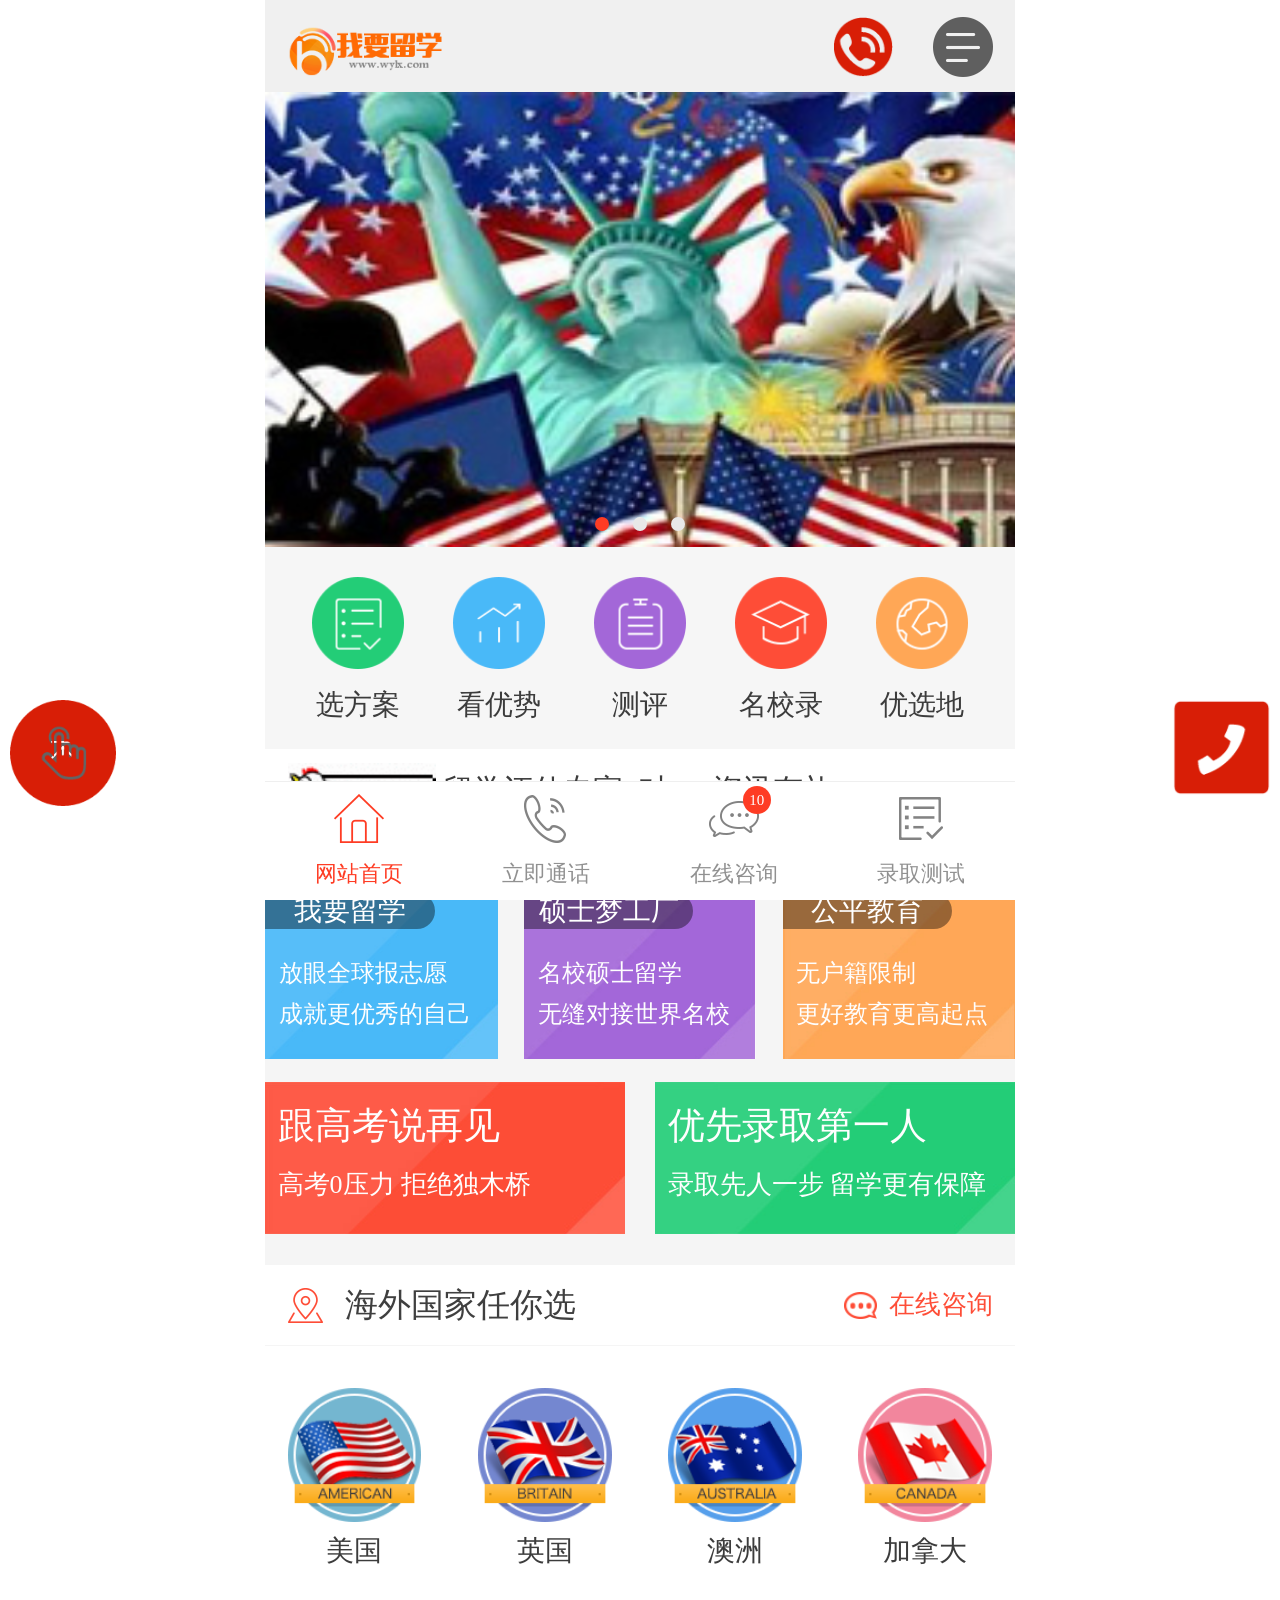
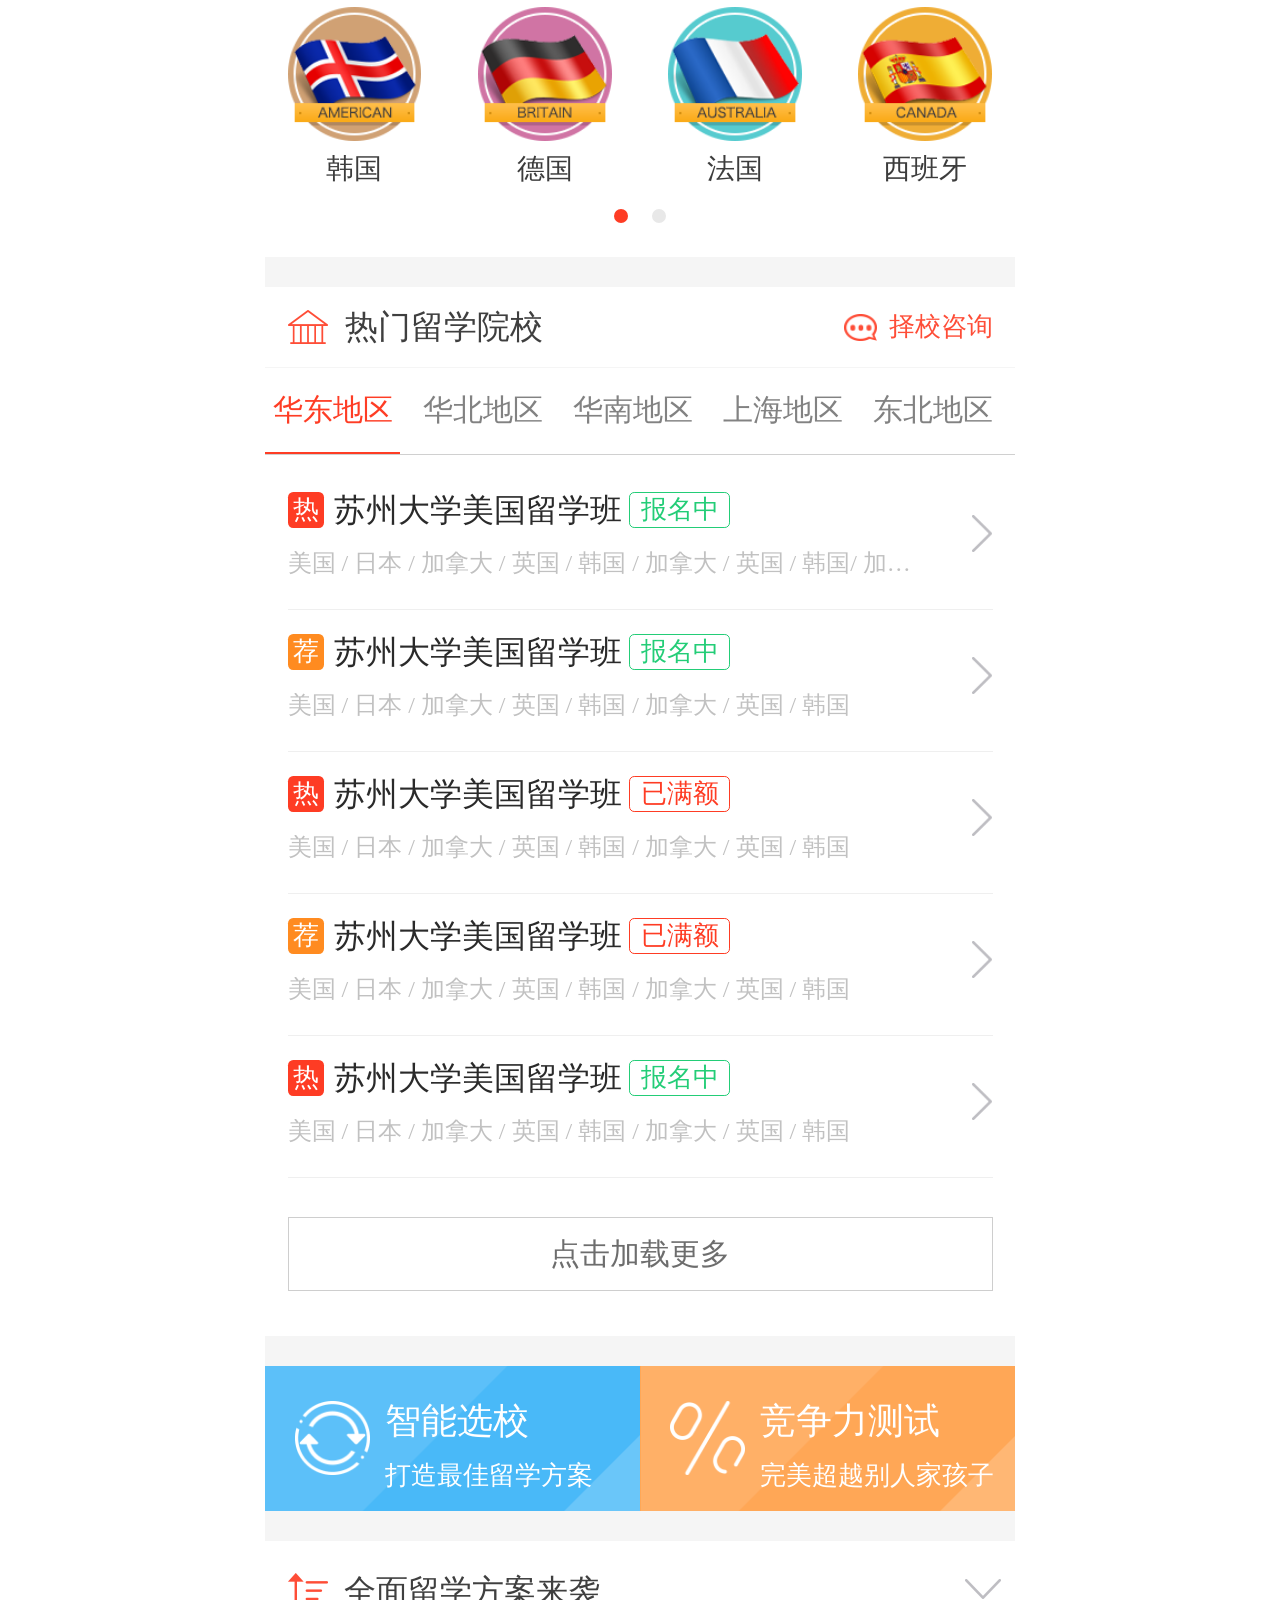
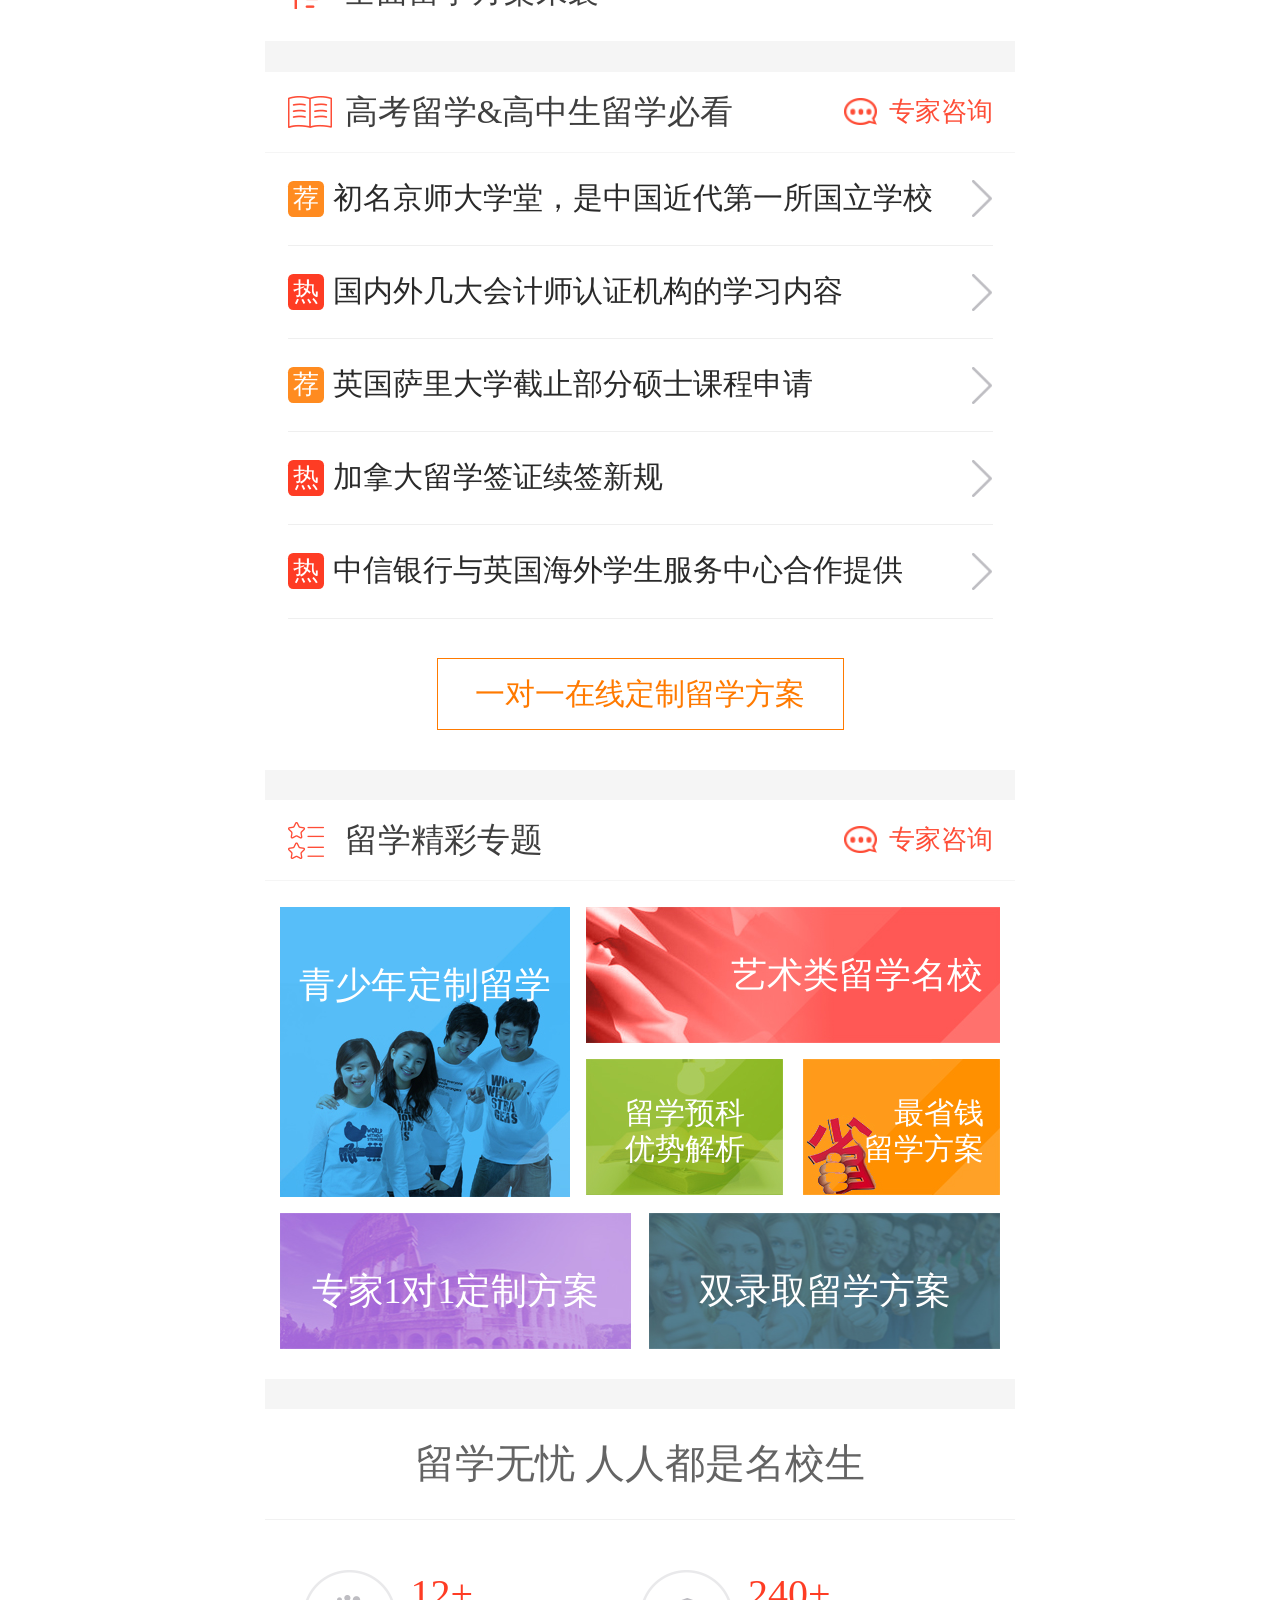
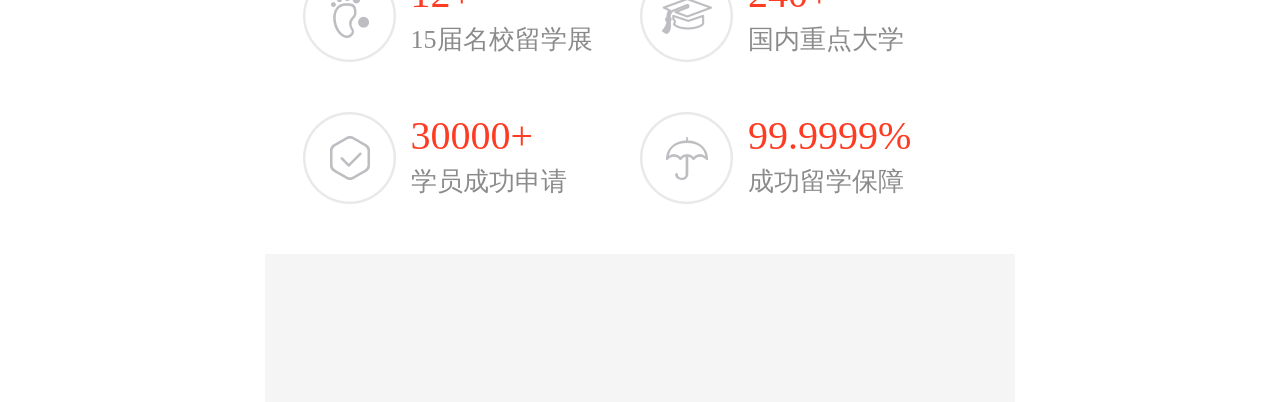
<file: Index.html>
﻿<!DOCTYPE html>
<html>
<head>
<meta http-equiv="Content-Type" content="text/html; charset=utf-8" />
<meta name="viewport" content="width=device-width, initial-scale=1.0, minimum-scale=1.0, maximum-scale=1.0, user-scalable=no" />
<meta name="format-detection" content="telephone=no" />
<meta name="apple-mobile-web-app-capable" content="yes" />
<title>首页</title>
<link rel="stylesheet" href="css/default.css" />
<link rel="stylesheet" href="css/swiper.css" />
<link rel="stylesheet" href="css/index.css" />
<script type="text/javascript" src="js/materialmenu.min.js" ></script>
<script type="text/javascript" src="js/jquery1.7.js" ></script>
<script type="text/javascript" src="js/index.js" ></script>
<script type="text/javascript" src="js/new_filea.js" ></script>
<script type="text/javascript" src="js/jquery.superslide.2.1.1.js" ></script>
</head>
<body>
<!--侧边导航-->

<div class="sideMenu" style="margin:0 auto">
	<h3>群体</h3>
	<ul>
		<li><a href="javascript:;">高中生留学</a></li>
		<li><a href="javascript:;">大学生留学</a></li>
		<li><a href="javascript:;">中学生留学</a></li>
	</ul>
	<h3 class="on">国家</h3>
	<ul>
		<li><a href="javascript:;">美国留学</a></li>
		<li><a href="javascript:;">英国留学</a></li>
		<li><a href="javascript:;">澳洲留学</a></li>
		<li><a href="javascript:;">加拿大留学</a></li>
		<li><a href="javascript:;">韩国留学</a></li>
	</ul>
	<h3>方案</h3>
	<ul>
		<li><a href="javascript:;">高考留学</a></li>
		<li><a href="javascript:;">双录取留学</a></li>
		<li><a href="javascript:;">留学预科</a></li>
		<li><a href="javascript:;">3+1留学</a></li>
		<li><a href="javascript:;">2+2留学</a></li>
		<li><a href="javascript:;">1+3留学</a></li>
		<li><a href="javascript:;">商科留学</a></li>
		<li><a href="javascript:;">艺术留学</a></li>
		<li><a href="javascript:;">免学费留学</a></li>
	</ul>
	<h3>服务</h3>
	<ul>
		<li><a href="javascript:;">留学院校库</a></li>
		<li><a href="javascript:;">优选方案</a></li>
		<li><a href="javascript:;">留学评估</a></li>
		<li><a href="javascript:;">入学申请</a></li>
	</ul>
</div>
<div class="divBoxWrap">
	<div class="divBox">
		
		<!--header-->
		<div class="headerWrap clearfix">
			<div class="logo fl"><a href="index.html"><img src="images/logo3.png"/></a></div>
			<div class="headerR fr">
				<a href="javascript:;" class="telBtn"></a>
				<a href="javascript:;" class="topMnu"></a>
			</div>
		</div>
		
		<!--banner-->
		<div class="bannerWrap">
			<div id="header1" class="bann">
				<div class="swiper-wrapper swiper-wrapper1">
					<div class="swiper-slide"><img src="images/banner.jpg"></div>
					<div class="swiper-slide"><img src="images/banner-1.jpg"></div>
					<div class="swiper-slide"><img src="images/banner-2.jpg"></div>
				</div>
				<div class="swiper-pagination swiper-pagination1"></div>
			</div>
		</div>
		
		<!--分类导航-->
		<div class="navWrap">
			<ul class="clearfix">
				<li><a href="#"><i><img src="images/ico_btn7.png"></i><h2>
				选方案</h2></a></li>
				<li><a href="#"><i><img src="images/ico_btn6.png"></i><h2>看优势</h2></a></li>
				<li><a href="#"><i><img src="images/ico_btn5.png"></i><h2>测评</h2></a></li>
				<li><a href="#"><i><img src="images/ico_btn4.png"></i><h2>名校录</h2></a></li>
				<li><a href="#"><i><img src="images/ico_btn3.png"></i><h2>优选地</h2></a></li>
			</ul>
		</div>
		
		<!--头条-->
		<div class="headlines clearfix">
			<div class="headlinesL fl"><img src="images/text_btn1.gif"></div>
			<div class="txtScroll-top fr">
				<div class="bd">
					<ul class="infoList">
						<li>出国留学一手资讯</li>
						<li>留学评估专家1对1，资讯有礼</li>
						<li>暑期项目—伯克利学术精英培养计划</li>
					</ul>
				</div>
			</div>
		</div>
		
		<!--年级-->
		<div class="myGrade">
			<ul class="grade clearfix">
				<li><a href="#" class="gra1"><h2>我要留学</h2><p>放眼全球报志愿<br>成就更优秀的自己</p></a></li>
				<li><a href="#" class="gra2"><h2>硕士梦工厂</h2><p>名校硕士留学<br>无缝对接世界名校</p></a></li>
				<li><a href="#" class="gra3"><h2>公平教育</h2><p>无户籍限制<br>更好教育更高起点</p></a></li>
			</ul>
			<ul class="grade1 clearfix">
				<li><a href="#" class="gra1"><h2>跟高考说再见</h2><p>高考0压力 拒绝独木桥</p></a></li>
				<li><a href="#" class="gra2"><h2>优先录取第一人</h2><p>录取先人一步 留学更有保障</p></a></li>
			</ul>
		</div>
		
		<!--留学目的地-->
		<div class="abroad">
			<div class="abroadTitle clearfix">
				<div class="abroadTL fl"><i><img src="images/icon1.png"></i><em>海外国家任你选</em></div>
				<div class="abroadTR fr"><a href="javascript:;">在线咨询</a></div>
			</div>
			<div class="abroadBom">
				<div id="header2" class="abroadBomSide">
					<div class="swiper-wrapper swiper-wrapper1">
						<div class="swiper-slide swiper-slide1">
							<ul class="clearfix">
								<li><a href="javascript:;"><img src="images/national-1.png"><h2>美国</h2></a></li>
								<li><a href="javascript:;"><img src="images/national-2.png"><h2>英国</h2></a></li>
								<li><a href="javascript:;"><img src="images/national-3.png"><h2>澳洲</h2></a></li>
								<li><a href="javascript:;"><img src="images/national-4.png"><h2>加拿大</h2></a></li>
								<li><a href="javascript:;"><img src="images/national-5.png"><h2>韩国</h2></a></li>
								<li><a href="javascript:;"><img src="images/national-6.png"><h2>德国</h2></a></li>
								<li><a href="javascript:;"><img src="images/national-7.png"><h2>法国</h2></a></li>
								<li><a href="javascript:;"><img src="images/national-8.png"><h2>西班牙</h2></a></li>
							</ul>
						</div>
						<div class="swiper-slide swiper-slide1">
							<ul class="clearfix">
								<li><a href="javascript:;"><img src="images/national-1.png"><h2>美国</h2></a></li>
								<li><a href="javascript:;"><img src="images/national-2.png"><h2>英国</h2></a></li>
								<li><a href="javascript:;"><img src="images/national-3.png"><h2>澳洲</h2></a></li>
								<li><a href="javascript:;"><img src="images/national-4.png"><h2>加拿大</h2></a></li>
								<li><a href="javascript:;"><img src="images/national-5.png"><h2>韩国</h2></a></li>
								<li><a href="javascript:;"><img src="images/national-6.png"><h2>德国</h2></a></li>
								<li><a href="javascript:;"><img src="images/national-7.png"><h2>法国</h2></a></li>
								<li><a href="javascript:;"><img src="images/national-8.png"><h2>西班牙</h2></a></li>
							</ul>
						</div>
					</div>
					<div class="swiper-pagination swiper-pagination2"></div>
				</div>
			</div>
		</div>
		
		<!--热门留学院校-->
		<div class="abroad colleges">
			<div class="abroadTitle clearfix">
				<div class="abroadTL fl"><i><img src="images/icon2.png"></i><em>热门留学院校</em></div>
				<div class="abroadTR fr"><a href="javascript:;">择校咨询</a></div>
			</div>
			<div id="tab" class="tab swiper-container">
				<h1></h1>
				<div class="swiper-wrapper tab_ul clearfix">
			    	<div class="selectedl swiper-slide tab_div">华东地区</div>
			    	<div class="swiper-slide tab_div">华北地区</div>
			    	<div class="swiper-slide tab_div">华南地区</div>
			    	<div class="swiper-slide tab_div">上海地区</div>
			    	<div class="swiper-slide tab_div">东北地区</div>
			    	<div class="swiper-slide tab_div">西北地区</div>
			    </div>
				<div class="tab_box">
			    	<div class="clearfix" id="MoreUl">
			    		 <ul class="news-list">
					   		<li>
					   			<a href="#">
					   				<h2 class="clearfix"><em class="hot">热</em><span>苏州大学美国留学班</span><b class="listB">报名中</b></h2>
					   				<h3>美国 / 日本 / 加拿大 / 英国 / 韩国 / 加拿大 / 英国 / 韩国/ 加拿大 / 英国 / 韩国</h3>
					   			</a>
					   		</li>
					   		<li>
					   			<a href="#">
					   				<h2 class="clearfix"><em class="hot hot1">荐</em><span>苏州大学美国留学班</span><b class="listB">报名中</b></h2>
					   				<h3>美国 / 日本 / 加拿大 / 英国 / 韩国 / 加拿大 / 英国 / 韩国</h3>
					   			</a>
					   		</li>
					   		<li>
					   			<a href="#">
					   				<h2 class="clearfix"><em class="hot">热</em><span>苏州大学美国留学班</span><b class="listB listB1">已满额</b></h2>
					   				<h3>美国 / 日本 / 加拿大 / 英国 / 韩国 / 加拿大 / 英国 / 韩国</h3>
					   			</a>
					   		</li>
					   		<li>
					   			<a href="#">
					   				<h2 class="clearfix"><em class="hot hot1">荐</em><span>苏州大学美国留学班</span><b class="listB listB1">已满额</b></h2>
					   				<h3>美国 / 日本 / 加拿大 / 英国 / 韩国 / 加拿大 / 英国 / 韩国</h3>
					   			</a>
					   		</li>
					   		<li>
					   			<a href="#">
					   				<h2 class="clearfix"><em class="hot">热</em><span>苏州大学美国留学班</span><b class="listB">报名中</b></h2>
					   				<h3>美国 / 日本 / 加拿大 / 英国 / 韩国 / 加拿大 / 英国 / 韩国</h3>
					   			</a>
					   		</li>
					   		<li>
					   			<a href="#">
					   				<h2 class="clearfix"><em class="hot">热</em><span>苏州大学美国留学班</span><b class="listB">报名中</b></h2>
					   				<h3>美国 / 日本 / 加拿大 / 英国 / 韩国 / 加拿大 / 英国 / 韩国</h3>
					   			</a>
					   		</li>
					   		<li>
					   			<a href="#">
					   				<h2 class="clearfix"><em class="hot hot1">荐</em><span>苏州大学美国留学班</span><b class="listB">报名中</b></h2>
					   				<h3>美国 / 日本 / 加拿大 / 英国 / 韩国 / 加拿大 / 英国 / 韩国</h3>
					   			</a>
					   		</li>
					   		<li>
					   			<a href="#">
					   				<h2 class="clearfix"><em class="hot">热</em><span>苏州大学美国留学班</span><b class="listB listB1">已满额</b></h2>
					   				<h3>美国 / 日本 / 加拿大 / 英国 / 韩国 / 加拿大 / 英国 / 韩国</h3>
					   			</a>
					   		</li>
					   		<li>
					   			<a href="#">
					   				<h2 class="clearfix"><em class="hot hot1">荐</em><span>苏州大学美国留学班</span><b class="listB listB1">已满额</b></h2>
					   				<h3>美国 / 日本 / 加拿大 / 英国 / 韩国 / 加拿大 / 英国 / 韩国</h3>
					   			</a>
					   		</li>
					   		<li>
					   			<a href="#">
					   				<h2 class="clearfix"><em class="hot">热</em><span>苏州大学美国留学班</span><b class="listB">报名中</b></h2>
					   				<h3>美国 / 日本 / 加拿大 / 英国 / 韩国 / 加拿大 / 英国 / 韩国</h3>
					   			</a>
					   		</li>
					    </ul>
					    <div id="showMore" class="showMore">
					    	<a href="javascript:;">
					        	<span>点击加载更多</span>
					        </a>
					    </div>
			    	</div>
			        <div class="hide clearfix" id="MoreUl1">
			        	<ul class="news-list">
					   		<li>
					   			<a href="#">
					   				<h2 class="clearfix"><em class="hot">热</em><span>交通大学美国留学班</span><b class="listB">报名中</b></h2>
					   				<h3>美国 / 日本 / 加拿大 / 英国 / 韩国 / 加拿大 / 英国 / 韩国</h3>
					   			</a>
					   		</li>
					   		<li>
					   			<a href="#">
					   				<h2 class="clearfix"><em class="hot hot1">荐</em><span>交通大学美国留学班</span><b class="listB">报名中</b></h2>
					   				<h3>美国 / 日本 / 加拿大 / 英国 / 韩国 / 加拿大 / 英国 / 韩国</h3>
					   			</a>
					   		</li>
					   		<li>
					   			<a href="#">
					   				<h2 class="clearfix"><em class="hot">热</em><span>苏州大学美国留学班</span><b class="listB listB1">已满额</b></h2>
					   				<h3>美国 / 日本 / 加拿大 / 英国 / 韩国 / 加拿大 / 英国 / 韩国</h3>
					   			</a>
					   		</li>
					   		<li>
					   			<a href="#">
					   				<h2 class="clearfix"><em class="hot hot1">荐</em><span>苏州大学美国留学班</span><b class="listB listB1">已满额</b></h2>
					   				<h3>美国 / 日本 / 加拿大 / 英国 / 韩国 / 加拿大 / 英国 / 韩国</h3>
					   			</a>
					   		</li>
					   		<li>
					   			<a href="#">
					   				<h2 class="clearfix"><em class="hot">热</em><span>苏州大学美国留学班</span><b class="listB">报名中</b></h2>
					   				<h3>美国 / 日本 / 加拿大 / 英国 / 韩国 / 加拿大 / 英国 / 韩国</h3>
					   			</a>
					   		</li>
					   		<li>
					   			<a href="#">
					   				<h2 class="clearfix"><em class="hot">热</em><span>苏州大学美国留学班</span><b class="listB">报名中</b></h2>
					   				<h3>美国 / 日本 / 加拿大 / 英国 / 韩国 / 加拿大 / 英国 / 韩国</h3>
					   			</a>
					   		</li>
					   		<li>
					   			<a href="#">
					   				<h2 class="clearfix"><em class="hot hot1">荐</em><span>苏州大学美国留学班</span><b class="listB">报名中</b></h2>
					   				<h3>美国 / 日本 / 加拿大 / 英国 / 韩国 / 加拿大 / 英国 / 韩国</h3>
					   			</a>
					   		</li>
					   		<li>
					   			<a href="#">
					   				<h2 class="clearfix"><em class="hot">热</em><span>苏州大学美国留学班</span><b class="listB listB1">已满额</b></h2>
					   				<h3>美国 / 日本 / 加拿大 / 英国 / 韩国 / 加拿大 / 英国 / 韩国</h3>
					   			</a>
					   		</li>
					   		<li>
					   			<a href="#">
					   				<h2 class="clearfix"><em class="hot hot1">荐</em><span>苏州大学美国留学班</span><b class="listB listB1">已满额</b></h2>
					   				<h3>美国 / 日本 / 加拿大 / 英国 / 韩国 / 加拿大 / 英国 / 韩国</h3>
					   			</a>
					   		</li>
					   		<li>
					   			<a href="#">
					   				<h2 class="clearfix"><em class="hot">热</em><span>苏州大学美国留学班</span><b class="listB">报名中</b></h2>
					   				<h3>美国 / 日本 / 加拿大 / 英国 / 韩国 / 加拿大 / 英国 / 韩国</h3>
					   			</a>
					   		</li>
					    </ul>
					    <div id="showMore1" class="showMore">
					    	<a href="javascript:;">
					        	<span>点击加载更多</span>
					        </a>
					    </div>
			        </div>
			        <div class="hide clearfix" id="MoreUl2">
			        	<ul class="news-list">
					   		<li>
					   			<a href="#">
					   				<h2 class="clearfix"><em class="hot">热</em><span>华北大学美国留学班</span><b class="listB">报名中</b></h2>
					   				<h3>美国 / 日本 / 加拿大 / 英国 / 韩国 / 加拿大 / 英国 / 韩国</h3>
					   			</a>
					   		</li>
					   		<li>
					   			<a href="#">
					   				<h2 class="clearfix"><em class="hot hot1">荐</em><span>华北大学美国留学班</span><b class="listB">报名中</b></h2>
					   				<h3>美国 / 日本 / 加拿大 / 英国 / 韩国 / 加拿大 / 英国 / 韩国</h3>
					   			</a>
					   		</li>
					   		<li>
					   			<a href="#">
					   				<h2 class="clearfix"><em class="hot">热</em><span>苏州大学美国留学班</span><b class="listB listB1">已满额</b></h2>
					   				<h3>美国 / 日本 / 加拿大 / 英国 / 韩国 / 加拿大 / 英国 / 韩国</h3>
					   			</a>
					   		</li>
					   		<li>
					   			<a href="#">
					   				<h2 class="clearfix"><em class="hot hot1">荐</em><span>苏州大学美国留学班</span><b class="listB listB1">已满额</b></h2>
					   				<h3>美国 / 日本 / 加拿大 / 英国 / 韩国 / 加拿大 / 英国 / 韩国</h3>
					   			</a>
					   		</li>
					   		<li>
					   			<a href="#">
					   				<h2 class="clearfix"><em class="hot">热</em><span>苏州大学美国留学班</span><b class="listB">报名中</b></h2>
					   				<h3>美国 / 日本 / 加拿大 / 英国 / 韩国 / 加拿大 / 英国 / 韩国</h3>
					   			</a>
					   		</li>
					   		<li>
					   			<a href="#">
					   				<h2 class="clearfix"><em class="hot">热</em><span>苏州大学美国留学班</span><b class="listB">报名中</b></h2>
					   				<h3>美国 / 日本 / 加拿大 / 英国 / 韩国 / 加拿大 / 英国 / 韩国</h3>
					   			</a>
					   		</li>
					   		<li>
					   			<a href="#">
					   				<h2 class="clearfix"><em class="hot hot1">荐</em><span>苏州大学美国留学班</span><b class="listB">报名中</b></h2>
					   				<h3>美国 / 日本 / 加拿大 / 英国 / 韩国 / 加拿大 / 英国 / 韩国</h3>
					   			</a>
					   		</li>
					   		<li>
					   			<a href="#">
					   				<h2 class="clearfix"><em class="hot">热</em><span>苏州大学美国留学班</span><b class="listB listB1">已满额</b></h2>
					   				<h3>美国 / 日本 / 加拿大 / 英国 / 韩国 / 加拿大 / 英国 / 韩国</h3>
					   			</a>
					   		</li>
					   		<li>
					   			<a href="#">
					   				<h2 class="clearfix"><em class="hot hot1">荐</em><span>苏州大学美国留学班</span><b class="listB listB1">已满额</b></h2>
					   				<h3>美国 / 日本 / 加拿大 / 英国 / 韩国 / 加拿大 / 英国 / 韩国</h3>
					   			</a>
					   		</li>
					   		<li>
					   			<a href="#">
					   				<h2 class="clearfix"><em class="hot">热</em><span>苏州大学美国留学班</span><b class="listB">报名中</b></h2>
					   				<h3>美国 / 日本 / 加拿大 / 英国 / 韩国 / 加拿大 / 英国 / 韩国</h3>
					   			</a>
					   		</li>
					    </ul>
					    <div id="showMore2" class="showMore">
					    	<a href="javascript:;">
					        	<span>点击加载更多</span>
					        </a>
					    </div>
			        </div>
			        <div class="hide clearfix" id="MoreUl3">
			        	<ul class="news-list">
					   		<li>
					   			<a href="#">
					   				<h2 class="clearfix"><em class="hot">热</em><span>南京大学美国留学班</span><b class="listB">报名中</b></h2>
					   				<h3>美国 / 日本 / 加拿大 / 英国 / 韩国 / 加拿大 / 英国 / 韩国</h3>
					   			</a>
					   		</li>
					   		<li>
					   			<a href="#">
					   				<h2 class="clearfix"><em class="hot hot1">荐</em><span>南京大学美国留学班</span><b class="listB">报名中</b></h2>
					   				<h3>美国 / 日本 / 加拿大 / 英国 / 韩国 / 加拿大 / 英国 / 韩国</h3>
					   			</a>
					   		</li>
					   		<li>
					   			<a href="#">
					   				<h2 class="clearfix"><em class="hot">热</em><span>苏州大学美国留学班</span><b class="listB listB1">已满额</b></h2>
					   				<h3>美国 / 日本 / 加拿大 / 英国 / 韩国 / 加拿大 / 英国 / 韩国</h3>
					   			</a>
					   		</li>
					   		<li>
					   			<a href="#">
					   				<h2 class="clearfix"><em class="hot hot1">荐</em><span>苏州大学美国留学班</span><b class="listB listB1">已满额</b></h2>
					   				<h3>美国 / 日本 / 加拿大 / 英国 / 韩国 / 加拿大 / 英国 / 韩国</h3>
					   			</a>
					   		</li>
					   		<li>
					   			<a href="#">
					   				<h2 class="clearfix"><em class="hot">热</em><span>苏州大学美国留学班</span><b class="listB">报名中</b></h2>
					   				<h3>美国 / 日本 / 加拿大 / 英国 / 韩国 / 加拿大 / 英国 / 韩国</h3>
					   			</a>
					   		</li>
					   		<li>
					   			<a href="#">
					   				<h2 class="clearfix"><em class="hot">热</em><span>苏州大学美国留学班</span><b class="listB">报名中</b></h2>
					   				<h3>美国 / 日本 / 加拿大 / 英国 / 韩国 / 加拿大 / 英国 / 韩国</h3>
					   			</a>
					   		</li>
					   		<li>
					   			<a href="#">
					   				<h2 class="clearfix"><em class="hot hot1">荐</em><span>苏州大学美国留学班</span><b class="listB">报名中</b></h2>
					   				<h3>美国 / 日本 / 加拿大 / 英国 / 韩国 / 加拿大 / 英国 / 韩国</h3>
					   			</a>
					   		</li>
					   		<li>
					   			<a href="#">
					   				<h2 class="clearfix"><em class="hot">热</em><span>苏州大学美国留学班</span><b class="listB listB1">已满额</b></h2>
					   				<h3>美国 / 日本 / 加拿大 / 英国 / 韩国 / 加拿大 / 英国 / 韩国</h3>
					   			</a>
					   		</li>
					   		<li>
					   			<a href="#">
					   				<h2 class="clearfix"><em class="hot hot1">荐</em><span>苏州大学美国留学班</span><b class="listB listB1">已满额</b></h2>
					   				<h3>美国 / 日本 / 加拿大 / 英国 / 韩国 / 加拿大 / 英国 / 韩国</h3>
					   			</a>
					   		</li>
					   		<li>
					   			<a href="#">
					   				<h2 class="clearfix"><em class="hot">热</em><span>苏州大学美国留学班</span><b class="listB">报名中</b></h2>
					   				<h3>美国 / 日本 / 加拿大 / 英国 / 韩国 / 加拿大 / 英国 / 韩国</h3>
					   			</a>
					   		</li>
					    </ul>
					    <div id="showMore3" class="showMore">
					    	<a href="javascript:;">
					        	<span>点击加载更多</span>
					        </a>
					    </div>
			        </div>
			        <div class="hide clearfix" id="MoreUl4">
			        	<ul class="news-list">
					   		<li>
					   			<a href="#">
					   				<h2 class="clearfix"><em class="hot">热</em><span>江苏大学美国留学班</span><b class="listB">报名中</b></h2>
					   				<h3>美国 / 日本 / 加拿大 / 英国 / 韩国 / 加拿大 / 英国 / 韩国</h3>
					   			</a>
					   		</li>
					   		<li>
					   			<a href="#">
					   				<h2 class="clearfix"><em class="hot hot1">荐</em><span>江苏大学美国留学班</span><b class="listB">报名中</b></h2>
					   				<h3>美国 / 日本 / 加拿大 / 英国 / 韩国 / 加拿大 / 英国 / 韩国</h3>
					   			</a>
					   		</li>
					   		<li>
					   			<a href="#">
					   				<h2 class="clearfix"><em class="hot">热</em><span>苏州大学美国留学班</span><b class="listB listB1">已满额</b></h2>
					   				<h3>美国 / 日本 / 加拿大 / 英国 / 韩国 / 加拿大 / 英国 / 韩国</h3>
					   			</a>
					   		</li>
					   		<li>
					   			<a href="#">
					   				<h2 class="clearfix"><em class="hot hot1">荐</em><span>苏州大学美国留学班</span><b class="listB listB1">已满额</b></h2>
					   				<h3>美国 / 日本 / 加拿大 / 英国 / 韩国 / 加拿大 / 英国 / 韩国</h3>
					   			</a>
					   		</li>
					   		<li>
					   			<a href="#">
					   				<h2 class="clearfix"><em class="hot">热</em><span>苏州大学美国留学班</span><b class="listB">报名中</b></h2>
					   				<h3>美国 / 日本 / 加拿大 / 英国 / 韩国 / 加拿大 / 英国 / 韩国</h3>
					   			</a>
					   		</li>
					   		<li>
					   			<a href="#">
					   				<h2 class="clearfix"><em class="hot">热</em><span>苏州大学美国留学班</span><b class="listB">报名中</b></h2>
					   				<h3>美国 / 日本 / 加拿大 / 英国 / 韩国 / 加拿大 / 英国 / 韩国</h3>
					   			</a>
					   		</li>
					   		<li>
					   			<a href="#">
					   				<h2 class="clearfix"><em class="hot hot1">荐</em><span>苏州大学美国留学班</span><b class="listB">报名中</b></h2>
					   				<h3>美国 / 日本 / 加拿大 / 英国 / 韩国 / 加拿大 / 英国 / 韩国</h3>
					   			</a>
					   		</li>
					   		<li>
					   			<a href="#">
					   				<h2 class="clearfix"><em class="hot">热</em><span>苏州大学美国留学班</span><b class="listB listB1">已满额</b></h2>
					   				<h3>美国 / 日本 / 加拿大 / 英国 / 韩国 / 加拿大 / 英国 / 韩国</h3>
					   			</a>
					   		</li>
					   		<li>
					   			<a href="#">
					   				<h2 class="clearfix"><em class="hot hot1">荐</em><span>苏州大学美国留学班</span><b class="listB listB1">已满额</b></h2>
					   				<h3>美国 / 日本 / 加拿大 / 英国 / 韩国 / 加拿大 / 英国 / 韩国</h3>
					   			</a>
					   		</li>
					   		<li>
					   			<a href="#">
					   				<h2 class="clearfix"><em class="hot">热</em><span>苏州大学美国留学班</span><b class="listB">报名中</b></h2>
					   				<h3>美国 / 日本 / 加拿大 / 英国 / 韩国 / 加拿大 / 英国 / 韩国</h3>
					   			</a>
					   		</li>
					    </ul>
					    <div id="showMore4" class="showMore">
					    	<a href="javascript:;">
					        	<span>点击加载更多</span>
					        </a>
					    </div>
			        </div>
			        <div class="hide clearfix" id="MoreUl5">
			        	<ul class="news-list">
					   		<li>
					   			<a href="#">
					   				<h2 class="clearfix"><em class="hot">热</em><span>上海大学美国留学班</span><b class="listB">报名中</b></h2>
					   				<h3>美国 / 日本 / 加拿大 / 英国 / 韩国 / 加拿大 / 英国 / 韩国</h3>
					   			</a>
					   		</li>
					   		<li>
					   			<a href="#">
					   				<h2 class="clearfix"><em class="hot hot1">荐</em><span>5苏州大学美国留学班</span><b class="listB">报名中</b></h2>
					   				<h3>美国 / 日本 / 加拿大 / 英国 / 韩国 / 加拿大 / 英国 / 韩国</h3>
					   			</a>
					   		</li>
					   		<li>
					   			<a href="#">
					   				<h2 class="clearfix"><em class="hot">热</em><span>苏州大学美国留学班</span><b class="listB listB1">已满额</b></h2>
					   				<h3>美国 / 日本 / 加拿大 / 英国 / 韩国 / 加拿大 / 英国 / 韩国</h3>
					   			</a>
					   		</li>
					   		<li>
					   			<a href="#">
					   				<h2 class="clearfix"><em class="hot hot1">荐</em><span>苏州大学美国留学班</span><b class="listB listB1">已满额</b></h2>
					   				<h3>美国 / 日本 / 加拿大 / 英国 / 韩国 / 加拿大 / 英国 / 韩国</h3>
					   			</a>
					   		</li>
					   		<li>
					   			<a href="#">
					   				<h2 class="clearfix"><em class="hot">热</em><span>苏州大学美国留学班</span><b class="listB">报名中</b></h2>
					   				<h3>美国 / 日本 / 加拿大 / 英国 / 韩国 / 加拿大 / 英国 / 韩国</h3>
					   			</a>
					   		</li>
					   		<li>
					   			<a href="#">
					   				<h2 class="clearfix"><em class="hot">热</em><span>苏州大学美国留学班</span><b class="listB">报名中</b></h2>
					   				<h3>美国 / 日本 / 加拿大 / 英国 / 韩国 / 加拿大 / 英国 / 韩国</h3>
					   			</a>
					   		</li>
					   		<li>
					   			<a href="#">
					   				<h2 class="clearfix"><em class="hot hot1">荐</em><span>苏州大学美国留学班</span><b class="listB">报名中</b></h2>
					   				<h3>美国 / 日本 / 加拿大 / 英国 / 韩国 / 加拿大 / 英国 / 韩国</h3>
					   			</a>
					   		</li>
					   		<li>
					   			<a href="#">
					   				<h2 class="clearfix"><em class="hot">热</em><span>苏州大学美国留学班</span><b class="listB listB1">已满额</b></h2>
					   				<h3>美国 / 日本 / 加拿大 / 英国 / 韩国 / 加拿大 / 英国 / 韩国</h3>
					   			</a>
					   		</li>
					   		<li>
					   			<a href="#">
					   				<h2 class="clearfix"><em class="hot hot1">荐</em><span>苏州大学美国留学班</span><b class="listB listB1">已满额</b></h2>
					   				<h3>美国 / 日本 / 加拿大 / 英国 / 韩国 / 加拿大 / 英国 / 韩国</h3>
					   			</a>
					   		</li>
					   		<li>
					   			<a href="#">
					   				<h2 class="clearfix"><em class="hot">热</em><span>苏州大学美国留学班</span><b class="listB">报名中</b></h2>
					   				<h3>美国 / 日本 / 加拿大 / 英国 / 韩国 / 加拿大 / 英国 / 韩国</h3>
					   			</a>
					   		</li>
					    </ul>
					    <div id="showMore5" class="showMore">
					    	<a href="javascript:;">
					        	<span>点击加载更多</span>
					        </a>
					    </div>
			        </div>
			       
			    </div>
		
			</div>
		</div>
	
		<!--智能选校-->
		<div class="smart">
			<dl class="clearfix">
				<dd class="smartDd"><a href="#"><h2>智能选校</h2><p>打造最佳留学方案</p></a></dd>
				<dd class="smartDd1"><a href="#"><h2>竞争力测试</h2><p>完美超越别人家孩子</p></a></dd>
			</dl>
		</div>
		
		<!--优选留学方案-->
		<div class="plan">
			<div class="planTitle clearfix" id="plan">
				<div class="planL fl"><i><img src="images/icon3.png"></i><em>全面留学方案来袭</em></div>
				<em class="planR fr"></em>
			</div>
			<div class="planLayer">
				<ul class="clearfix">
					<li>
						<h2><em><img src="images/ico_btn14.png"></em><span>双录取留学</span></h2>
						<h2><em><img src="images/ico_btn14.png"></em><span>高考留学双保险</span></h2>
					</li>
					<li>
						<h2><em><img src="images/ico_btn14.png"></em><span>高中生留学优选方案</span></h2>
						<h2><em><img src="images/ico_btn14.png"></em><span>预科留学优势</span></h2>
					</li>
					<li>
						<h2><em><img src="images/ico_btn14.png"></em><span>艺术类名校留学</span></h2>
						<h2><em><img src="images/ico_btn14.png"></em><span>HND3+1 3+2本硕连读</span></h2>
					</li>
					<li>
						<h2><em><img src="images/ico_btn14.png"></em><span>最省钱留学方案</span></h2>
						<h2><em><img src="images/ico_btn14.png"></em><span>2+2国际本科</span></h2>
					</li>
				</ul>
			</div>
		</div>
		
		<!--高考留学&高中生留学必看-->
		<div class="abroad">
			<div class="abroadTitle clearfix">
				<div class="abroadTL fl"><i><img src="images/icon4.png"></i><em>高考留学&高中生留学必看</em></div>
				<div class="abroadTR fr"><a href="javascript:;">专家咨询</a></div>
			</div>
			<div class="entrance">
				<ul>
					<li>
			   			<a href="#">
			   				<h2 class="clearfix"><em class="hot hot1">荐</em><span>初名京师大学堂，是中国近代第一所国立学校</span></h2>
			   			</a>
			   		</li>
					<li>
			   			<a href="#">
			   				<h2 class="clearfix"><em class="hot">热</em><span>国内外几大会计师认证机构的学习内容</span></h2>
			   			</a>
			   		</li>
					<li>
			   			<a href="#">
			   				<h2 class="clearfix"><em class="hot hot1">荐</em><span>英国萨里大学截止部分硕士课程申请</span></h2>
			   			</a>
			   		</li>
					<li>
			   			<a href="#">
			   				<h2 class="clearfix"><em class="hot">热</em><span>加拿大留学签证续签新规</span></h2>
			   			</a>
			   		</li>
					<li>
			   			<a href="#">
			   				<h2 class="clearfix"><em class="hot">热</em><span>中信银行与英国海外学生服务中心合作提供</span></h2>
			   			</a>
			   		</li>
				</ul>
				<h1>一对一在线定制留学方案</h1>
			</div>
		</div>
		
		<!--留学精彩专题-->
		<div class="abroad project">
			<div class="abroadTitle clearfix">
				<div class="abroadTL fl"><i><img src="images/icon5.png"></i><em>留学精彩专题</em></div>
				<div class="abroadTR fr"><a href="javascript:;">专家咨询</a></div>
			</div>
			<div class="proMain">
				<ul class="clearfix">
					<li>
						<div class="proMliL fl">
							<a href="#">
								<img src="images/index_img.jpg">
								<p>青少年定制留学</p>
							</a>
						</div>
						<div class="proMliR fr">
							<div class="proMliRT">
								<a href="#">
									<img src="images/index_img1.jpg">
									<p>艺术类留学名校</p>
								</a>
							</div>
							<div class="proMliRB clearfix">
								<div class="proRBL fl">
									<img src="images/index_img2.jpg">
									<p>留学预科<br />优势解析</p>
								</div>
								<div class="proRBL proRBR fr">
									<img src="images/index_img3.jpg">
									<p>最省钱<br />留学方案</p>
								</div>
							</div>
						</div>
					</li>
					<li>
						<div class="proUl fl">
							<img src="images/index_img4.jpg">
							<p>专家1对1定制方案</p>
						</div>
						<div class="proUl fr">
							<img src="images/index_img5.jpg">
							<p>双录取留学方案</p>
						</div>
					</li>
				</ul>
			</div>
		</div>
		
		<!--留学无忧 人人都是名校生-->
		<div class="easy">
			<h2>留学无忧&nbsp;人人都是名校生</h2>
			<ul class="clearfix">
				<li>
					<div class="easyL fl"><img src="images/ico_btn18.png"></div>
					<div class="easyR fr">
						<h3>12+</h3>
						<p>15届名校留学展</p>
					</div>
				</li>
				<li>
					<div class="easyL fl"><img src="images/ico_btn19.png"></div>
					<div class="easyR fr">
						<h3>240+</h3>
						<p>国内重点大学</p>
					</div>
				</li>
				<li>
					<div class="easyL fl"><img src="images/ico_btn20.png"></div>
					<div class="easyR fr">
						<h3>30000+</h3>
						<p>学员成功申请</p>
					</div>
				</li>
				<li>
					<div class="easyL fl"><img src="images/ico_btn21.png"></div>
					<div class="easyR fr">
						<h3>99.9999%</h3>
						<p>成功留学保障</p>
					</div>
				</li>
			</ul>
		</div>
	</div>
</div>
	
<!--底部菜单-->
<div class="footerMenu">
	<div class="footerM">
		<ul class="clearfix">
			<li class="cur">
				<a href="javascript:;">
					<i class="ico"></i>
					<p>网站首页</p>
				</a>
			</li>
			<li>
				<a href="javascript:;">
					<i class="ico1"></i>
					<p>立即通话</p>
				</a>
			</li>
			<li>
				<a href="javascript:;">
					<i class="ico2"><em>10</em></i>
					<p>在线咨询</p>
				</a>
			</li>
			<li>
				<a href="javascript:;">
					<i class="ico3"></i>
					<p>录取测试</p>
				</a>
			</li>
		</ul>
	</div>
</div>

<!--动画按钮-->
<div class="animation clearfix" id="animation" >
	<div class="PathMain"></div>
	<div class="PathItem Menu1">
		<a class="link1" href="http://wpa.qq.com/msgrd?v=3&uin=6021551&site=qq&menu=yes"></a>
	</div>
	<div class="PathItem Menu2">
		<a class="link2" href="javascript:;"></a>
	</div>
	<div class="PathItem Menu3">
		<a class="link3" href="javascript:;"></a>
	</div>
	<div class="PathItem Menu4">
		<a class="link4" href="javascript:;"></a>
	</div>
	<div class="PathItem Menu5">
		<a class="link5" id="gotop" href="javascript:;"></a>
	</div>
</div>

<!--弹出层-->
<div class="Pop_up"><img src="images/ico_btn24.png"></div>
<div id="TB_overlayBG"></div>
<div class="PopLayer">
	<a href="javascript:;">点我咨询专家，定制方案<em>10</em></a>
	<div class="popM clearfix"><input onClick="test1()"  onblur="test2()" id="test" type="text" value="请输入您的电话号码"><input class="popBut" type="button" value="免费咨询"></div>
	<div class="popclose"></div>
</div>
<!--微信弹出-->
<div class="webchat"><div class="popclose"></div><img src="images/webchat.jpg"></div>
</body>
</html>
</file>
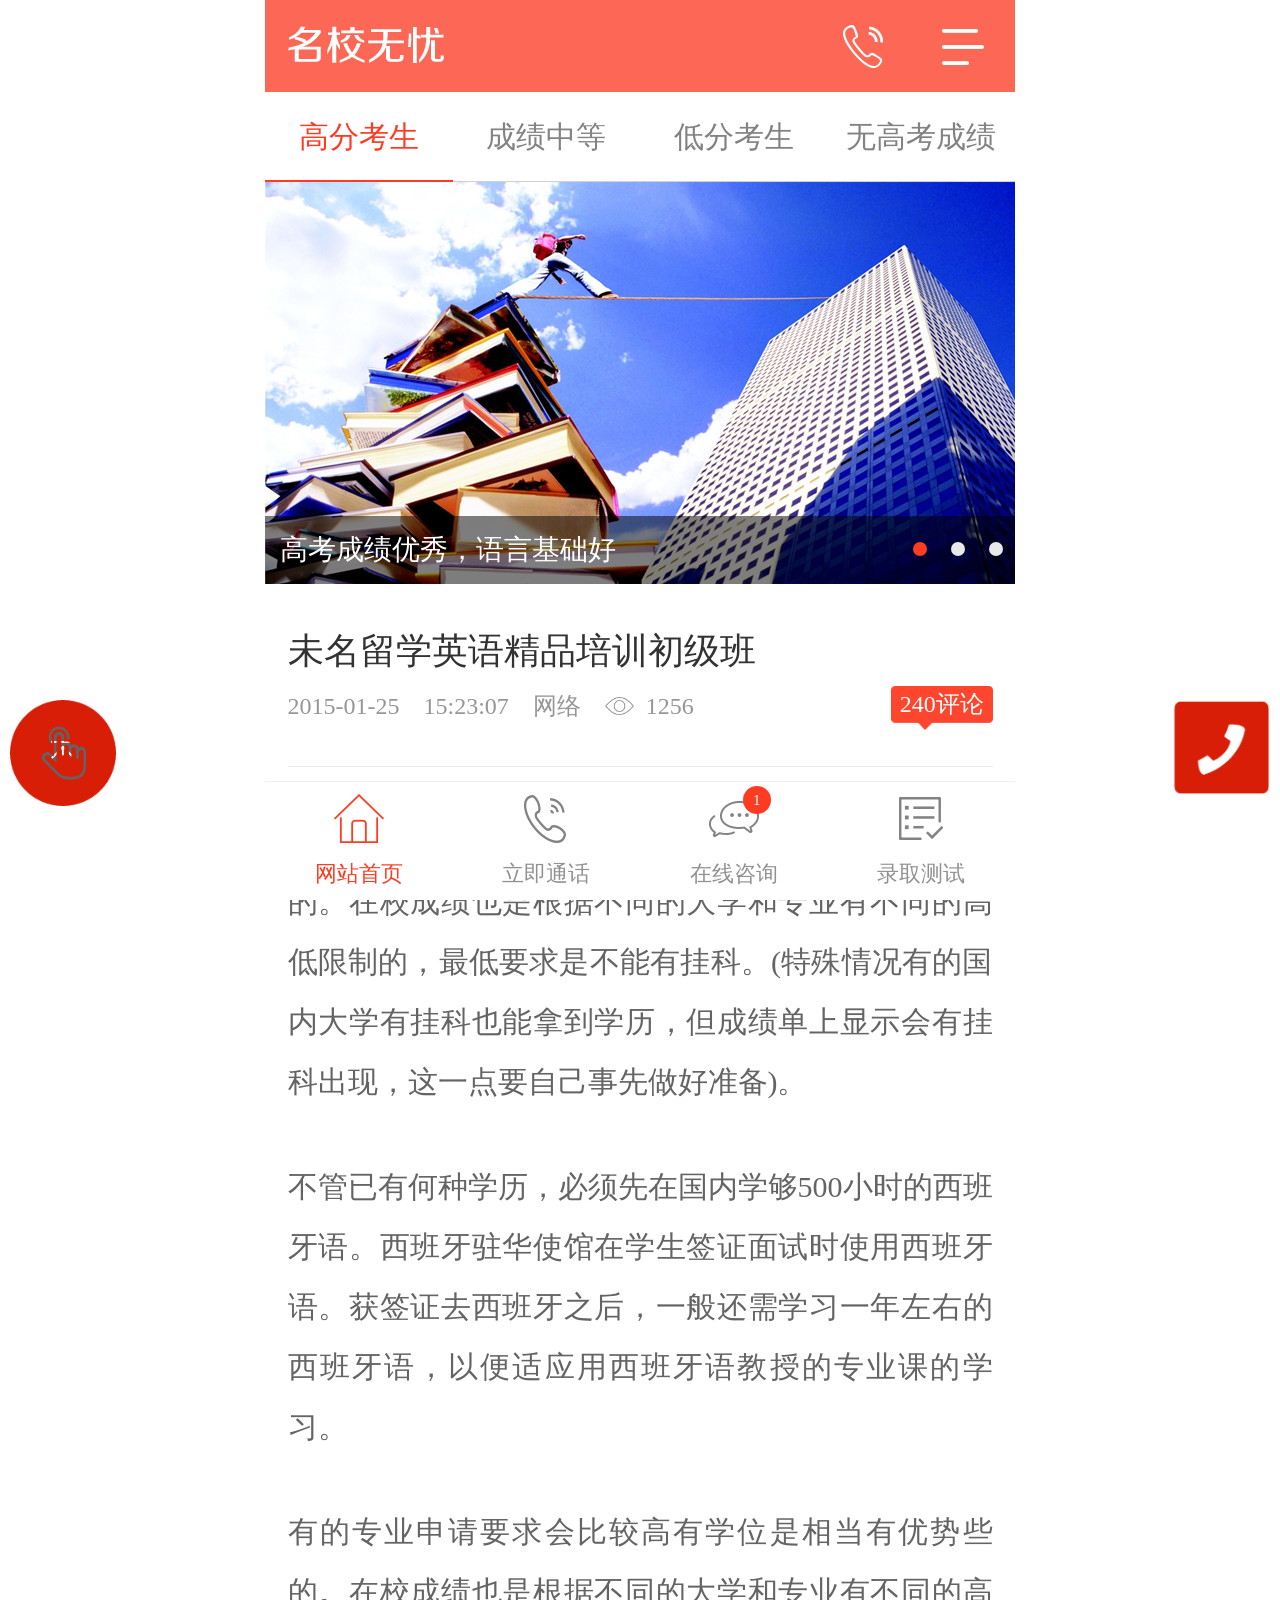
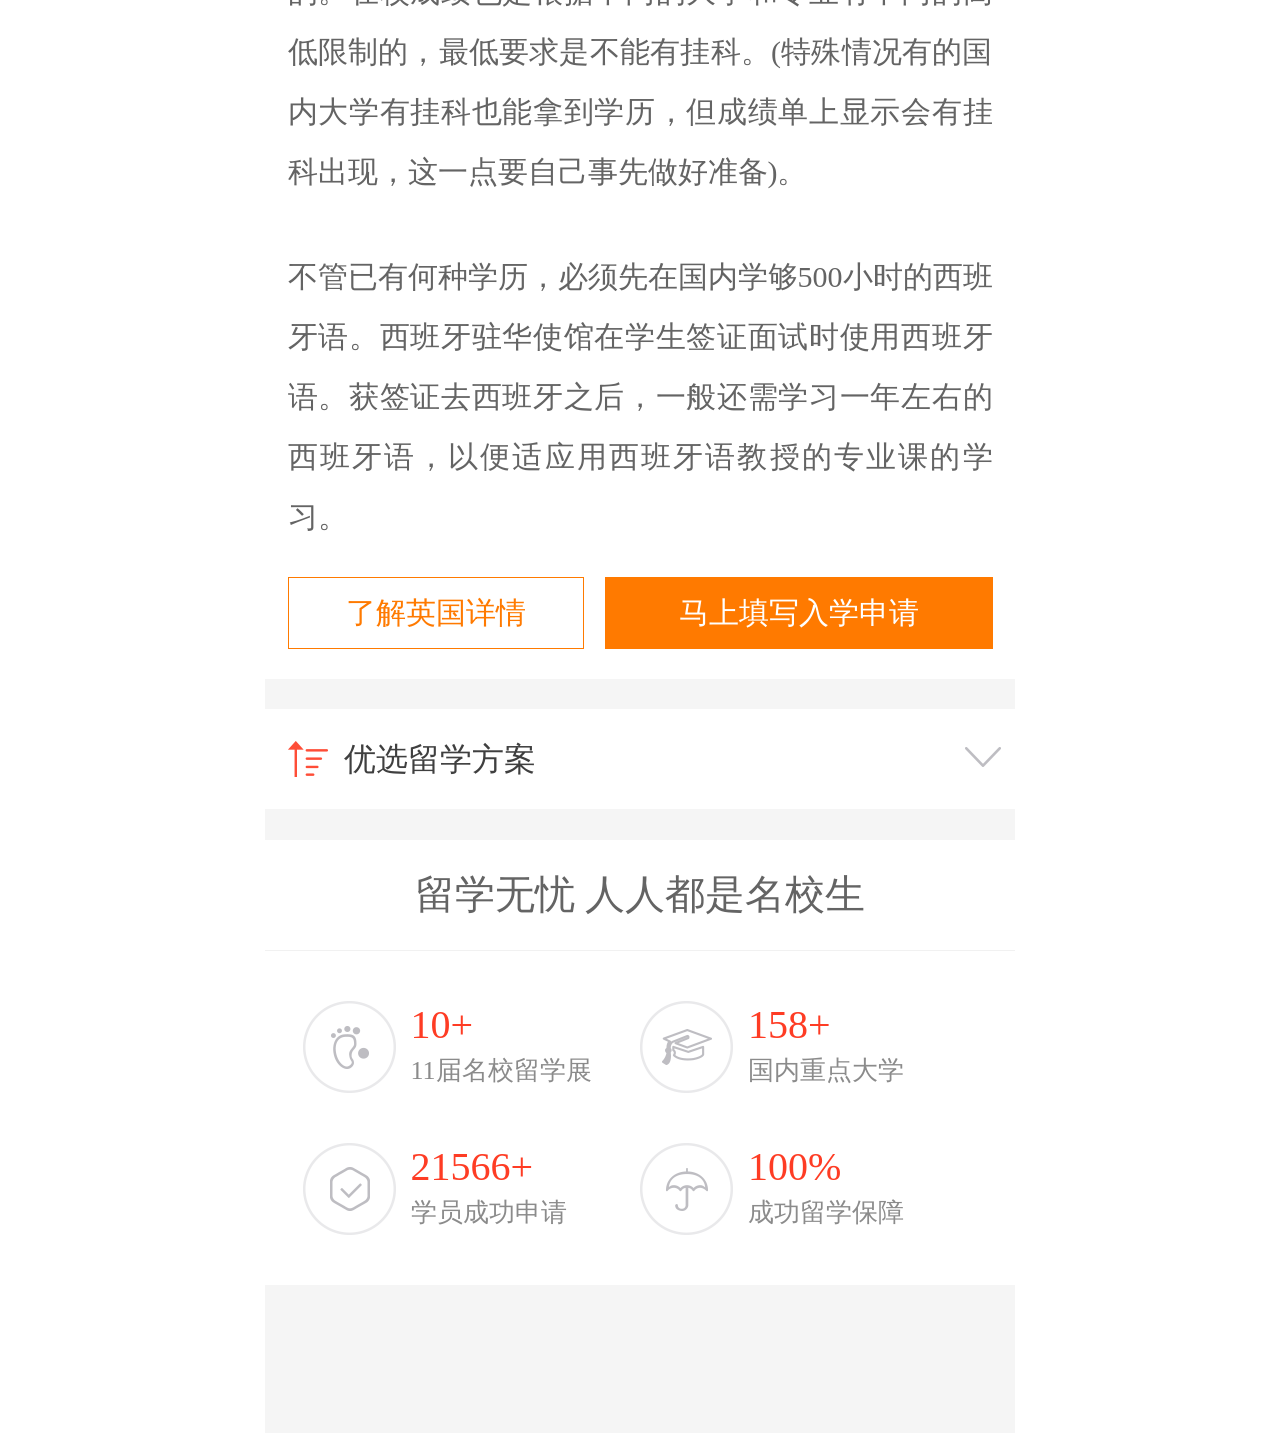
<file: article.html>
﻿<!DOCTYPE html>
<html>
<head>
<meta http-equiv="Content-Type" content="text/html; charset=utf-8" />
<meta name="viewport" content="width=device-width, initial-scale=1.0, minimum-scale=1.0, maximum-scale=1.0, user-scalable=no" />
<meta name="format-detection" content="telephone=no" />
<meta name="apple-mobile-web-app-capable" content="yes" />
<title>内容页</title>
<link rel="stylesheet" href="css/default.css" />
<link rel="stylesheet" href="css/swiper.css" />
<link rel="stylesheet" href="css/index.css" />
<script type="text/javascript" src="js/materialmenu.min.js" ></script>
<script type="text/javascript" src="js/jquery1.7.js" ></script>
<script type="text/javascript" src="js/index.js" ></script>
<script type="text/javascript" src="js/new_filea.js" ></script>
<script type="text/javascript" src="js/jquery.superslide.2.1.1.js" ></script>
</head>
<body>
<!--侧边导航-->

<div class="sideMenu" style="margin:0 auto">
	<h3>群体</h3>
	<ul>
		<li><a href="javascript:;">高中生留学</a></li>
		<li><a href="javascript:;">大学生留学</a></li>
		<li><a href="javascript:;">中学生留学</a></li>
	</ul>
	<h3 class="on">国家</h3>
	<ul>
		<li><a href="javascript:;">美国留学</a></li>
		<li><a href="javascript:;">英国留学</a></li>
		<li><a href="javascript:;">澳洲留学</a></li>
		<li><a href="javascript:;">加拿大留学</a></li>
		<li><a href="javascript:;">韩国留学</a></li>
	</ul>
	<h3>方案</h3>
	<ul>
		<li><a href="javascript:;">高考留学</a></li>
		<li><a href="javascript:;">双录取留学</a></li>
		<li><a href="javascript:;">留学预科</a></li>
		<li><a href="javascript:;">3+1留学</a></li>
		<li><a href="javascript:;">2+2留学</a></li>
		<li><a href="javascript:;">1+3留学</a></li>
		<li><a href="javascript:;">商科留学</a></li>
		<li><a href="javascript:;">艺术留学</a></li>
		<li><a href="javascript:;">免学费留学</a></li>
	</ul>
	<h3>服务</h3>
	<ul>
		<li><a href="javascript:;">留学院校库</a></li>
		<li><a href="javascript:;">优选方案</a></li>
		<li><a href="javascript:;">留学评估</a></li>
		<li><a href="javascript:;">入学申请</a></li>
	</ul>
</div>
<div class="divBoxWrap">
	<div class="divBox">
		<!--header-->
		<div class="headerWrap headerCol clearfix">
			<div class="logo fl"><a href="index.html"><img src="images/logo1.png"/></a></div>
			<div class="headerR fr">
				<a href="javascript:;" class="telBtn"></a>
				<a href="javascript:;" class="topMnu"></a>
			</div>
		</div>
		
		<!--高中生留学方案-->
		<div class="abroad">
			<div id="tabb" class="tabb proTab">
				<ul class="tab_menub clearfix">
			    	<li class="selectedb">高分考生</li>
			        <li>成绩中等</li>
			        <li>低分考生</li>
			        <li>无高考成绩</li>
			    </ul>
			    <!--banner-->
				<div class="bannerWrap">
					<div id="header1" class="bann">
						<div class="swiper-wrapper swiper-wrapper1">
							<div class="swiper-slide"><img src="images/col_banner.jpg"><p>高考成绩优秀，语言基础好</p></div>
							<div class="swiper-slide"><img src="images/col_banner.jpg"><p>高考成绩优秀，语言基础好1</p></div>
							<div class="swiper-slide"><img src="images/col_banner.jpg"><p>高考成绩优秀，语言基础好2</p></div>
						</div>
						<div class="swiper-pagination swiper-pagination1"></div>
					</div>
				</div>
			    <div class="tab_boxb col_tab">
			    	<div>
						<div class="conTab">
			    			<div class="conTabT">
			    				<h2>未名留学英语精品培训初级班</h2>
			    				<h3 class="clearfix"><span>2015-01-25</span><span>15:23:07</span><span>网络</span><em>1256</em><label>240评论</label></h3>
			    			</div>
			    			<div class="conTabB">
			    				<p>有的专业申请要求会比较高有学位是相当有优势些的。在校成绩也是根据不同的大学和专业有不同的高低限制的，最低要求是不能有挂科。(特殊情况有的国内大学有挂科也能拿到学历，但成绩单上显示会有挂科出现，这一点要自己事先做好准备)。</p>
			    				<p>不管已有何种学历，必须先在国内学够500小时的西班牙语。西班牙驻华使馆在学生签证面试时使用西班牙语。获签证去西班牙之后，一般还需学习一年左右的西班牙语，以便适应用西班牙语教授的专业课的学习。</p>
			    				<p>有的专业申请要求会比较高有学位是相当有优势些的。在校成绩也是根据不同的大学和专业有不同的高低限制的，最低要求是不能有挂科。(特殊情况有的国内大学有挂科也能拿到学历，但成绩单上显示会有挂科出现，这一点要自己事先做好准备)。</p>
			    				<p>不管已有何种学历，必须先在国内学够500小时的西班牙语。西班牙驻华使馆在学生签证面试时使用西班牙语。获签证去西班牙之后，一般还需学习一年左右的西班牙语，以便适应用西班牙语教授的专业课的学习。</p>
			    			</div>
			    		</div>
			    		<!--资讯申请攻略-->
						<div class="consu clearfix">
							<input type="button" class="consuBut fl" value="了解英国详情" />
							<input type="button" class="consuBut consuBut1 fr" value="马上填写入学申请" />
						</div>
			    	</div>
			        <div class="hideb">
			    		<div class="conTab">
			    			<div class="conTabT">
			    				<h2>11未名留学英语精品培训初级班</h2>
			    				<h3 class="clearfix"><span>2015-01-25</span><span>15:23:07</span><span>网络</span><em>1256</em><label>240评论</label></h3>
			    			</div>
			    			<div class="conTabB">
			    				<p>有的专业申请要求会比较高有学位是相当有优势些的。在校成绩也是根据不同的大学和专业有不同的高低限制的，最低要求是不能有挂科。(特殊情况有的国内大学有挂科也能拿到学历，但成绩单上显示会有挂科出现，这一点要自己事先做好准备)。</p>
			    				<p>不管已有何种学历，必须先在国内学够500小时的西班牙语。西班牙驻华使馆在学生签证面试时使用西班牙语。获签证去西班牙之后，一般还需学习一年左右的西班牙语，以便适应用西班牙语教授的专业课的学习。</p>
			    				<p>有的专业申请要求会比较高有学位是相当有优势些的。在校成绩也是根据不同的大学和专业有不同的高低限制的，最低要求是不能有挂科。(特殊情况有的国内大学有挂科也能拿到学历，但成绩单上显示会有挂科出现，这一点要自己事先做好准备)。</p>
			    				<p>不管已有何种学历，必须先在国内学够500小时的西班牙语。西班牙驻华使馆在学生签证面试时使用西班牙语。获签证去西班牙之后，一般还需学习一年左右的西班牙语，以便适应用西班牙语教授的专业课的学习。</p>
			    			</div>
			    		</div>
			    		<!--资讯申请攻略-->
						<div class="consu clearfix">
							<input type="button" class="consuBut fl" value="了解英国详情" />
							<input type="button" class="consuBut consuBut1 fr" value="马上填写入学申请" />
						</div>
			        </div>
			        <div class="hideb">
			    		<div class="conTab">
			    			<div class="conTabT">
			    				<h2>22未名留学英语精品培训初级班</h2>
			    				<h3 class="clearfix"><span>2015-01-25</span><span>15:23:07</span><span>网络</span><em>1256</em><label>240评论</label></h3>
			    			</div>
			    			<div class="conTabB">
			    				<p>有的专业申请要求会比较高有学位是相当有优势些的。在校成绩也是根据不同的大学和专业有不同的高低限制的，最低要求是不能有挂科。(特殊情况有的国内大学有挂科也能拿到学历，但成绩单上显示会有挂科出现，这一点要自己事先做好准备)。</p>
			    				<p>不管已有何种学历，必须先在国内学够500小时的西班牙语。西班牙驻华使馆在学生签证面试时使用西班牙语。获签证去西班牙之后，一般还需学习一年左右的西班牙语，以便适应用西班牙语教授的专业课的学习。</p>
			    				<p>有的专业申请要求会比较高有学位是相当有优势些的。在校成绩也是根据不同的大学和专业有不同的高低限制的，最低要求是不能有挂科。(特殊情况有的国内大学有挂科也能拿到学历，但成绩单上显示会有挂科出现，这一点要自己事先做好准备)。</p>
			    				<p>不管已有何种学历，必须先在国内学够500小时的西班牙语。西班牙驻华使馆在学生签证面试时使用西班牙语。获签证去西班牙之后，一般还需学习一年左右的西班牙语，以便适应用西班牙语教授的专业课的学习。</p>
			    			</div>
			    		</div>
			    		<!--资讯申请攻略-->
						<div class="consu clearfix">
							<input type="button" class="consuBut fl" value="了解英国详情" />
							<input type="button" class="consuBut consuBut1 fr" value="马上填写入学申请" />
						</div>
			        </div>
			        <div class="hideb">
			    		<div class="conTab">
			    			<div class="conTabT">
			    				<h2>33未名留学英语精品培训初级班</h2>
			    				<h3 class="clearfix"><span>2015-01-25</span><span>15:23:07</span><span>网络</span><em>1256</em><label>240评论</label></h3>
			    			</div>
			    			<div class="conTabB">
			    				<p>有的专业申请要求会比较高有学位是相当有优势些的。在校成绩也是根据不同的大学和专业有不同的高低限制的，最低要求是不能有挂科。(特殊情况有的国内大学有挂科也能拿到学历，但成绩单上显示会有挂科出现，这一点要自己事先做好准备)。</p>
			    				<p>不管已有何种学历，必须先在国内学够500小时的西班牙语。西班牙驻华使馆在学生签证面试时使用西班牙语。获签证去西班牙之后，一般还需学习一年左右的西班牙语，以便适应用西班牙语教授的专业课的学习。</p>
			    				<p>有的专业申请要求会比较高有学位是相当有优势些的。在校成绩也是根据不同的大学和专业有不同的高低限制的，最低要求是不能有挂科。(特殊情况有的国内大学有挂科也能拿到学历，但成绩单上显示会有挂科出现，这一点要自己事先做好准备)。</p>
			    				<p>不管已有何种学历，必须先在国内学够500小时的西班牙语。西班牙驻华使馆在学生签证面试时使用西班牙语。获签证去西班牙之后，一般还需学习一年左右的西班牙语，以便适应用西班牙语教授的专业课的学习。</p>
			    			</div>
			    		</div>
			    		<!--资讯申请攻略-->
						<div class="consu clearfix">
							<input type="button" class="consuBut fl" value="了解英国详情" />
							<input type="button" class="consuBut consuBut1 fr" value="马上填写入学申请" />
						</div>
			        </div>
			    </div>
			</div>
		</div>
		
		<!--优选留学方案-->
		<div class="plan plan1">
			<div class="planTitle clearfix" id="plan">
				<div class="planL fl"><i><img src="images/icon3.png"></i><em>优选留学方案</em></div>
				<em class="planR fr"></em>
			</div>
			<div class="planLayer">
				<ul class="clearfix">
					<li>
						<h2><em><img src="images/ico_btn14.png"></em><span>双录取留学</span></h2>
						<h2><em><img src="images/ico_btn14.png"></em><span>高考留学双保险</span></h2>
					</li>
					<li>
						<h2><em><img src="images/ico_btn14.png"></em><span>高中生留学优选方案</span></h2>
						<h2><em><img src="images/ico_btn14.png"></em><span>预科留学优势</span></h2>
					</li>
					<li>
						<h2><em><img src="images/ico_btn14.png"></em><span>艺术类名校留学</span></h2>
						<h2><em><img src="images/ico_btn14.png"></em><span>HND3+1 3+2本硕连读</span></h2>
					</li>
					<li>
						<h2><em><img src="images/ico_btn14.png"></em><span>最省钱留学方案</span></h2>
						<h2><em><img src="images/ico_btn14.png"></em><span>2+2国际本科</span></h2>
					</li>
				</ul>
			</div>
		</div>
		
		<!--留学无忧 人人都是名校生-->
		<div class="easy">
			<h2>留学无忧&nbsp;人人都是名校生</h2>
			<ul class="clearfix">
				<li>
					<div class="easyL fl"><img src="images/ico_btn18.png"></div>
					<div class="easyR fr">
						<h3>10+</h3>
						<p>11届名校留学展</p>
					</div>
				</li>
				<li>
					<div class="easyL fl"><img src="images/ico_btn19.png"></div>
					<div class="easyR fr">
						<h3>158+</h3>
						<p>国内重点大学</p>
					</div>
				</li>
				<li>
					<div class="easyL fl"><img src="images/ico_btn20.png"></div>
					<div class="easyR fr">
						<h3>21566+</h3>
						<p>学员成功申请</p>
					</div>
				</li>
				<li>
					<div class="easyL fl"><img src="images/ico_btn21.png"></div>
					<div class="easyR fr">
						<h3>100%</h3>
						<p>成功留学保障</p>
					</div>
				</li>
			</ul>
		</div>
	</div>
</div>
	
	
<!--底部菜单-->
<div class="footerMenu">
	<div class="footerM">
		<ul class="clearfix">
			<li class="cur">
				<a href="javascript:;">
					<i class="ico"></i>
					<p>网站首页</p>
				</a>
			</li>
			<li>
				<a href="javascript:;">
					<i class="ico1"></i>
					<p>立即通话</p>
				</a>
			</li>
			<li>
				<a href="javascript:;">
					<i class="ico2"><em>1</em></i>
					<p>在线咨询</p>
				</a>
			</li>
			<li>
				<a href="javascript:;">
					<i class="ico3"></i>
					<p>录取测试</p>
				</a>
			</li>
		</ul>
	</div>
</div>

<!--动画按钮-->
<div class="animation clearfix" id="animation" >
	<div class="PathMain"></div>
	<div class="PathItem Menu1">
		<a class="link1" href="http://wpa.qq.com/msgrd?v=3&uin=6021551&site=qq&menu=yes"></a>
	</div>
	<div class="PathItem Menu2">
		<a class="link2" href="javascript:;"></a>
	</div>
	<div class="PathItem Menu3">
		<a class="link3" href="javascript:;"></a>
	</div>
	<div class="PathItem Menu4">
		<a class="link4" href="javascript:;"></a>
	</div>
	<div class="PathItem Menu5">
		<a class="link5" id="gotop" href="javascript:;"></a>
	</div>
</div>

<!--弹出层-->
<div class="Pop_up"><img src="images/ico_btn24.png"></div>
<div id="TB_overlayBG"></div>
<div class="PopLayer">
	<a href="javascript:;">马上咨询名校专家<em>1</em></a>
	<div class="popM clearfix"><input onClick="test1()"  onblur="test2()" id="test" type="text" value="请输入您的电话号码"><input class="popBut" type="button" value="免费回电"></div>
	<div class="popclose"></div>
</div>
<!--微信弹出-->
<div class="webchat"><div class="popclose"></div><img src="images/webchat.jpg"></div>
</body>
</html>
</file>
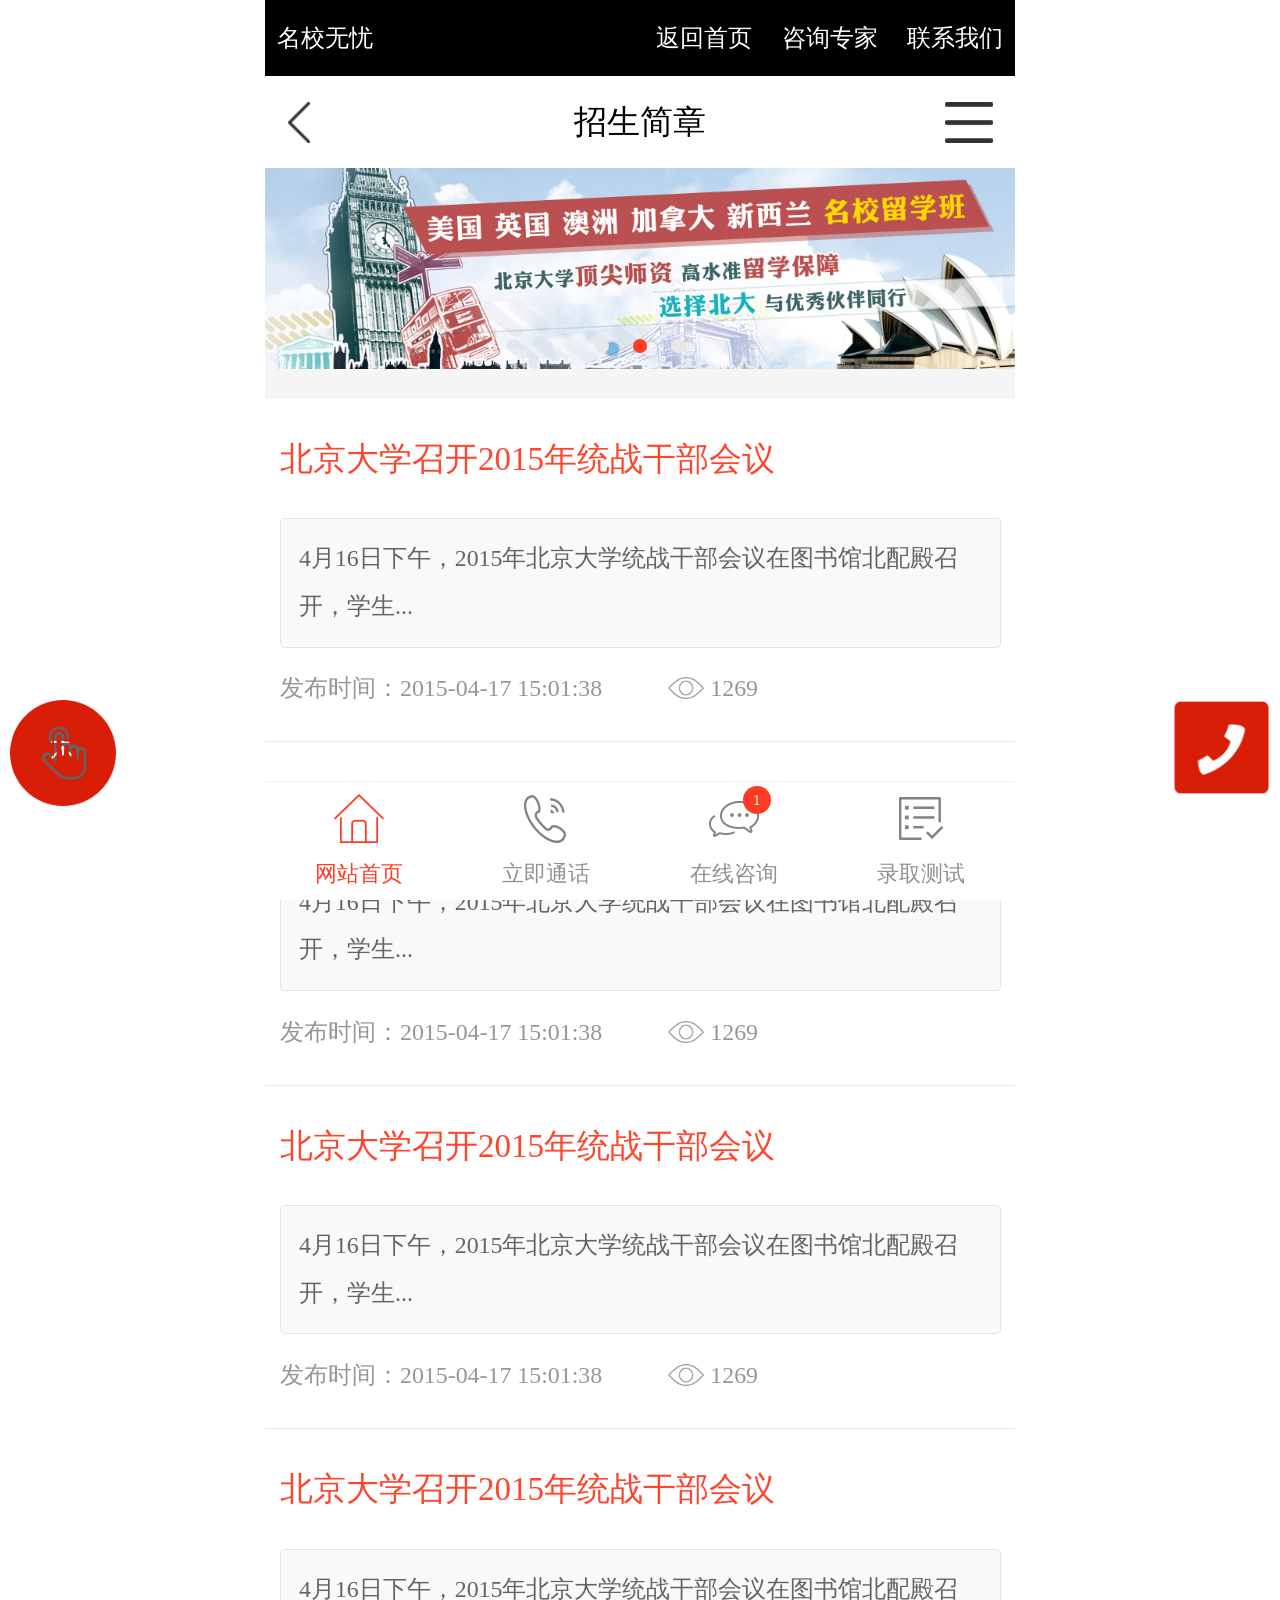
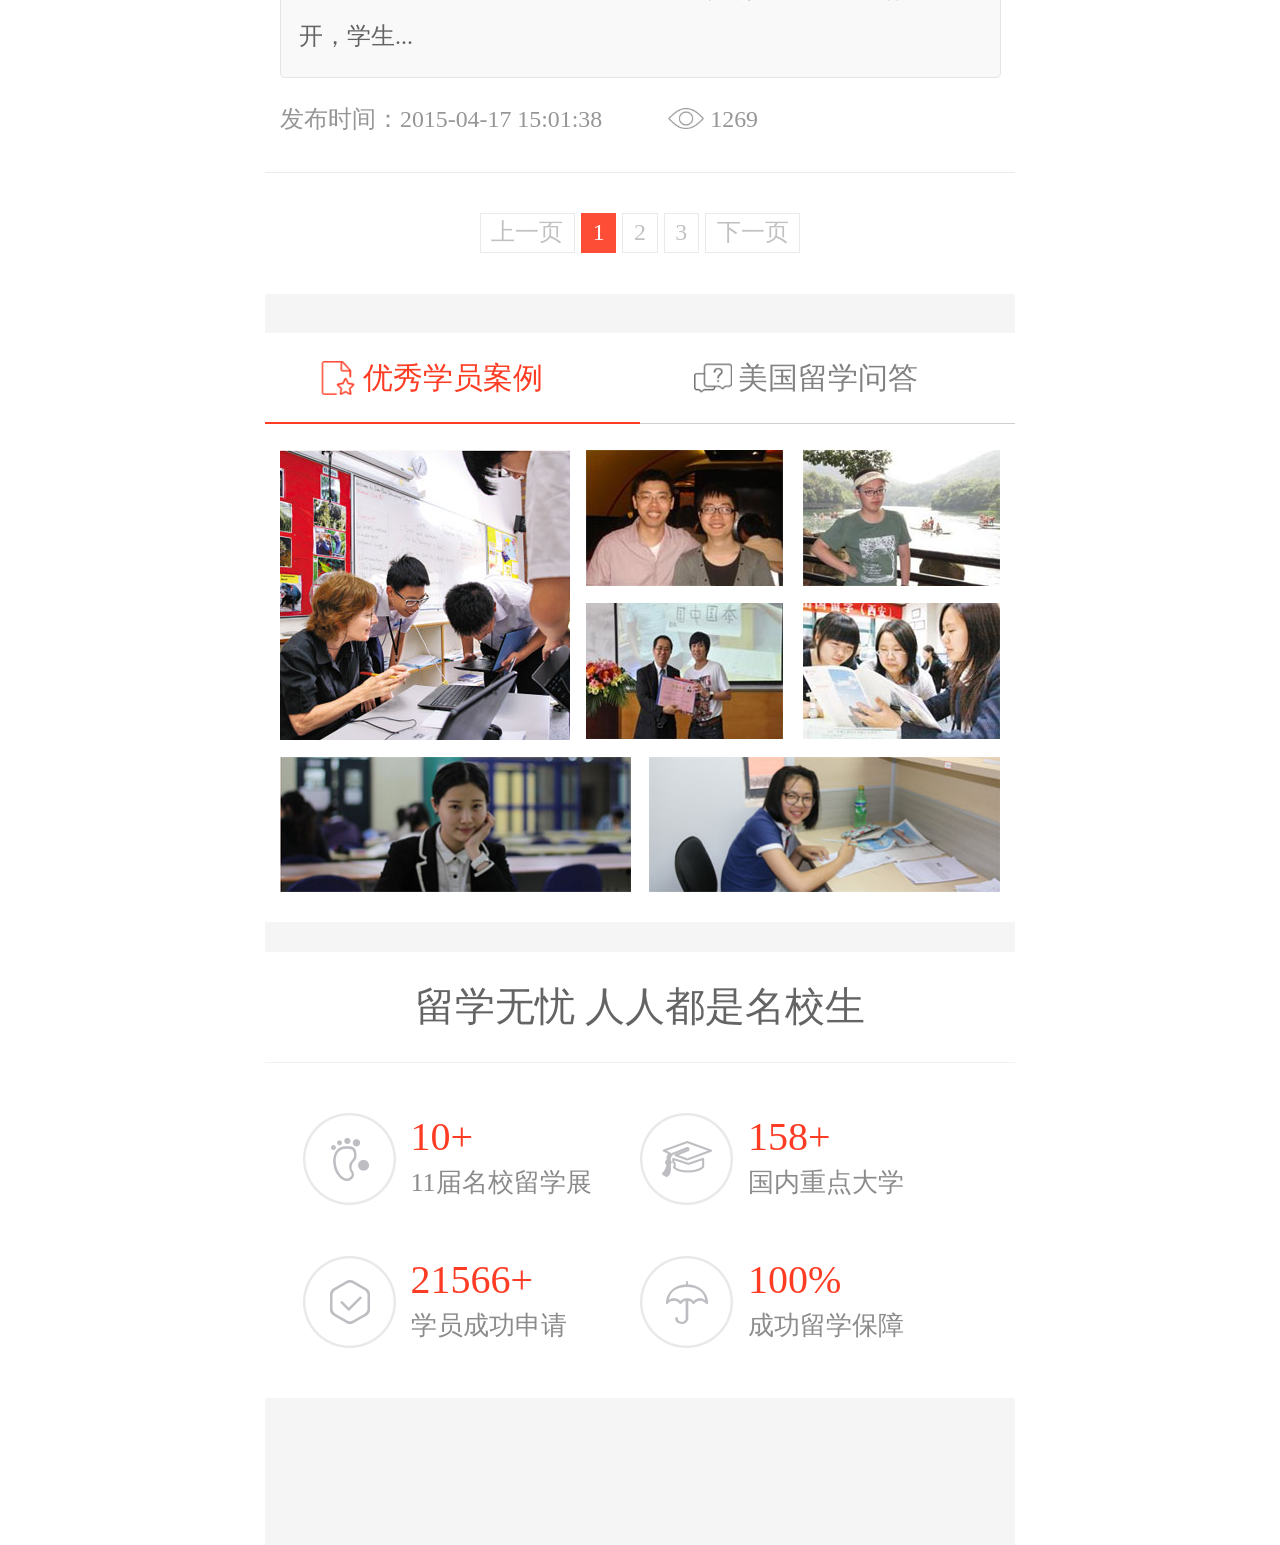
<file: list.html>
﻿<!DOCTYPE html>
<html>
<head>
<meta http-equiv="Content-Type" content="text/html; charset=utf-8" />
<meta name="viewport" content="width=device-width, initial-scale=1.0, minimum-scale=1.0, maximum-scale=1.0, user-scalable=no" />
<meta name="format-detection" content="telephone=no" />
<meta name="apple-mobile-web-app-capable" content="yes" />
<title>文字列表</title>
<link rel="stylesheet" href="css/default.css" />
<link rel="stylesheet" href="css/swiper.css" />
<link rel="stylesheet" href="css/index.css" />
<script type="text/javascript" src="js/materialmenu.min.js" ></script>
<script type="text/javascript" src="js/jquery1.7.js" ></script>
<script type="text/javascript" src="js/index.js" ></script>
<script type="text/javascript" src="js/new_filea.js" ></script>
<script type="text/javascript" src="js/jquery.superslide.2.1.1.js" ></script>
</head>
<body>
<!--侧边导航-->

<div class="sideMenu" style="margin:0 auto">
	<h3>群体</h3>
	<ul>
		<li><a href="javascript:;">高中生留学</a></li>
		<li><a href="javascript:;">大学生留学</a></li>
		<li><a href="javascript:;">中学生留学</a></li>
	</ul>
	<h3 class="on">国家</h3>
	<ul>
		<li><a href="javascript:;">美国留学</a></li>
		<li><a href="javascript:;">英国留学</a></li>
		<li><a href="javascript:;">澳洲留学</a></li>
		<li><a href="javascript:;">加拿大留学</a></li>
		<li><a href="javascript:;">韩国留学</a></li>
	</ul>
	<h3>方案</h3>
	<ul>
		<li><a href="javascript:;">高考留学</a></li>
		<li><a href="javascript:;">双录取留学</a></li>
		<li><a href="javascript:;">留学预科</a></li>
		<li><a href="javascript:;">3+1留学</a></li>
		<li><a href="javascript:;">2+2留学</a></li>
		<li><a href="javascript:;">1+3留学</a></li>
		<li><a href="javascript:;">商科留学</a></li>
		<li><a href="javascript:;">艺术留学</a></li>
		<li><a href="javascript:;">免学费留学</a></li>
	</ul>
	<h3>服务</h3>
	<ul>
		<li><a href="javascript:;">留学院校库</a></li>
		<li><a href="javascript:;">优选方案</a></li>
		<li><a href="javascript:;">留学评估</a></li>
		<li><a href="javascript:;">入学申请</a></li>
	</ul>
</div>
<div class="divBoxWrap">
	<div class="divBox">
		<!--top-->
		<div class="topDiv clearfix">
			<a href="#" class="mxwy">名校无忧</a>
			<div class="topDiv_r">
				<a href="#">返回首页</a>
				<a href="#">咨询专家</a>
				<a href="#">联系我们</a>
			</div>
		</div>
		<!--header-->
		<div class="headerWrap headerWrapA clearfix">
			<div class="logo logob fl"><a href="index.html"><img src="images/back_icon.png"/></a></div>
			招生简章
			<div class="headerR fr">
				<a href="javascript:;" class="topMnu topMnub"></a>
			</div>
		</div>
		<!--banner-->
		<div class="bannerWrap clearfix">
			<div id="header3" class="bann">
				<div class="swiper-wrapper swiper-wrapper1">
					<div class="swiper-slide"><img src="images/grap_banner.png"></div>
					<div class="swiper-slide"><img src="images/grap_banner.png"></div>
					<div class="swiper-slide"><img src="images/grap_banner.png"></div>
				</div>
				<div class="swiper-pagination swiper-pagination3"></div>
			</div>
		</div>
		<div class="bannerjian bannerjiana"></div>
		<!--北京大学召开2015年统战干部会议-->
		<div class="abroad text_list">
			<div class="study_class">
	    		<ul class="study_class_list clearfix">
			   		<li class="clearfix">
			   			<a href="#">
				   			<div class="list_top">
				   				北京大学召开2015年统战干部会议
				   			</div>
				   			<div class="list_mid clearfix">
				   				<div class="list_mid_l">
				   					<p>4月16日下午，2015年北京大学统战干部会议在图书馆北配殿召开，学生...</p>
				   				</div>
				   			</div>
				   			<div class="list_bot">
				   				<p>发布时间：2015-04-17 15:01:38<span><img src="images/eye_icon.png">1269</span></p>
				   			</div>
			   			</a>
			   		</li>
			   		<li class="clearfix">
			   			<a href="#">
				   			<div class="list_top">
				   				北京大学召开2015年统战干部会议
				   			</div>
				   			<div class="list_mid clearfix">
				   				<div class="list_mid_l">
				   					<p>4月16日下午，2015年北京大学统战干部会议在图书馆北配殿召开，学生...</p>
				   				</div>
				   			</div>
				   			<div class="list_bot">
				   				<p>发布时间：2015-04-17 15:01:38<span><img src="images/eye_icon.png">1269</span></p>
				   			</div>
			   			</a>
			   		</li>
			   		<li class="clearfix">
			   			<a href="#">
				   			<div class="list_top">
				   				北京大学召开2015年统战干部会议
				   			</div>
				   			<div class="list_mid clearfix">
				   				<div class="list_mid_l">
				   					<p>4月16日下午，2015年北京大学统战干部会议在图书馆北配殿召开，学生...</p>
				   				</div>
				   			</div>
				   			<div class="list_bot">
				   				<p>发布时间：2015-04-17 15:01:38<span><img src="images/eye_icon.png">1269</span></p>
				   			</div>
			   			</a>
			   		</li>
			   		<li class="clearfix">
			   			<a href="#">
				   			<div class="list_top">
				   				北京大学召开2015年统战干部会议
				   			</div>
				   			<div class="list_mid clearfix">
				   				<div class="list_mid_l">
				   					<p>4月16日下午，2015年北京大学统战干部会议在图书馆北配殿召开，学生...</p>
				   				</div>
				   			</div>
				   			<div class="list_bot">
				   				<p>发布时间：2015-04-17 15:01:38<span><img src="images/eye_icon.png">1269</span></p>
				   			</div>
			   			</a>
			   		</li>
			    </ul>
		    </div>
			<div class="page">
				<a href="javascript:;">上一页</a>
				<a href="javascript:;" class="cur">1</a>
				<a href="javascript:;">2</a>
				<a href="javascript:;">3</a>
				<a href="javascript:;">下一页</a>
			</div>
		</div>
		<!--优势学员案例-->
		<div class="abroad interlocution">
			<div id="tabA" class="tabA">
				<ul class="tab_menuA clearfix">
			    	<li class="selectedA icona">优秀学员案例</li>
			        <li class="iconb">美国留学问答</li>
			    </ul>
			    <div class="tab_box_int">
			    	<div>
			    		<div class="interl_con">
							<ul class="clearfix">
								<li>
									<div class="proMliL fl">
										<a href="#">
											<img src="images/inter_pic1.jpg">
										</a>
									</div>
									<div class="proMliR fr">
										<div class="proMliRT proMliRB">
											<div class="proRBL fl">
												<img src="images/inter_pic2.jpg">
											</div>
											<div class="proRBL proRBR fr">
												<img src="images/inter_pic3.jpg">
											</div>
										</div>
										<div class="proMliRB clearfix">
											<div class="proRBL fl">
												<img src="images/inter_pic4.jpg">
											</div>
											<div class="proRBL proRBR fr">
												<img src="images/inter_pic5.jpg">
											</div>
										</div>
									</div>
								</li>
								<li>
									<div class="proUl fl">
										<img src="images/inter_pic6.jpg">
									</div>
									<div class="proUl fr">
										<img src="images/inter_pic7.jpg">
									</div>
								</li>
							</ul>
						</div>
			    	</div>
			        <div class="hide">
			    		<div class="interl_con interl_con1">
							<div class="reason">
				    			<ol>
				    				<li>
				    					<h2>问：孩子出国留学费用大概要多少钱？<em><img src="images/ico_btn36.png"></em></h2>
				    					<p>答：发达国家英、美、澳、加的学费平均一年8万元。生活费至少也应该是8万元/年，基本...详细咨询</p>
				    				</li>
				    				<li>
				    					<h2>问：没有托福成绩可以留学美国吗？<em><img src="images/ico_btn36.png"></em></h2>
				    					<p>答：发达国家英、美、澳、加的学费平均一年8万元。生活费至少也应该是8万元/年，基本...详细咨询</p>
				    				</li>
				    				<li>
				    					<h2>问：美国留学每年的学费是多少？<em><img src="images/ico_btn36.png"></em></h2>
				    					<p>答：发达国家英、美、澳、加的学费平均一年8万元。生活费至少也应该是8万元/年，基本...详细咨询</p>
				    				</li>
				    				<li>
				    					<h2>问：高中生留美能读医科吗？<em><img src="images/ico_btn36.png"></em></h2>
				    					<p>答：发达国家英、美、澳、加的学费平均一年8万元。生活费至少也应该是8万元/年，基本...详细咨询</p>
				    				</li>
				    			</ol>
				    		</div>
			    			<div class="reasonAsk"><input type="button" value="我要提问"></div>
			    		</div>
					</div>
			    </div>
			</div>
		</div>
		<!--留学无忧 人人都是名校生-->
		<div class="easy">
			<h2>留学无忧&nbsp;人人都是名校生</h2>
			<ul class="clearfix">
				<li>
					<div class="easyL fl"><img src="images/ico_btn18.png"></div>
					<div class="easyR fr">
						<h3>10+</h3>
						<p>11届名校留学展</p>
					</div>
				</li>
				<li>
					<div class="easyL fl"><img src="images/ico_btn19.png"></div>
					<div class="easyR fr">
						<h3>158+</h3>
						<p>国内重点大学</p>
					</div>
				</li>
				<li>
					<div class="easyL fl"><img src="images/ico_btn20.png"></div>
					<div class="easyR fr">
						<h3>21566+</h3>
						<p>学员成功申请</p>
					</div>
				</li>
				<li>
					<div class="easyL fl"><img src="images/ico_btn21.png"></div>
					<div class="easyR fr">
						<h3>100%</h3>
						<p>成功留学保障</p>
					</div>
				</li>
			</ul>
		</div>

	
	</div>
</div>	
<!--底部菜单-->
<div class="footerMenu">
	<div class="footerM">
		<ul class="clearfix">
			<li class="cur">
				<a href="javascript:;">
					<i class="ico"></i>
					<p>网站首页</p>
				</a>
			</li>
			<li>
				<a href="javascript:;">
					<i class="ico1"></i>
					<p>立即通话</p>
				</a>
			</li>
			<li>
				<a href="javascript:;">
					<i class="ico2"><em>1</em></i>
					<p>在线咨询</p>
				</a>
			</li>
			<li>
				<a href="javascript:;">
					<i class="ico3"></i>
					<p>录取测试</p>
				</a>
			</li>
		</ul>
	</div>
</div>

<!--动画按钮-->
<div class="animation clearfix" id="animation" >
	<div class="PathMain"></div>
	<div class="PathItem Menu1">
		<a class="link1" href="http://wpa.qq.com/msgrd?v=3&uin=6021551&site=qq&menu=yes"></a>
	</div>
	<div class="PathItem Menu2">
		<a class="link2" href="javascript:;"></a>
	</div>
	<div class="PathItem Menu3">
		<a class="link3" href="javascript:;"></a>
	</div>
	<div class="PathItem Menu4">
		<a class="link4" href="javascript:;"></a>
	</div>
	<div class="PathItem Menu5">
		<a class="link5" id="gotop" href="javascript:;"></a>
	</div>
</div>

<!--弹出层-->
<div class="Pop_up"><img src="images/ico_btn24.png"></div>
<div id="TB_overlayBG"></div>
<div class="PopLayer">
	<a href="javascript:;">马上咨询名校专家<em>1</em></a>
	<div class="popM clearfix"><input onClick="test1()"  onblur="test2()" id="test" type="text" value="请输入您的电话号码"><input class="popBut" type="button" value="免费回电"></div>
	<div class="popclose"></div>
</div>
<!--微信弹出-->
<div class="webchat"><div class="popclose"></div><img src="images/webchat.jpg"></div>
</body>
</html>
</file>
<file: css/default.css>
﻿/** reset **/
html, body, div, span, object, iframe, h1, h2, h3, h4, h5, h6, p, blockquote, pre, abbr, address, cite, code, del, dfn, em, img, ins, kbd, q, samp, small, strong, sub, sup, var, b, i, dl, dt, dd, ol, ul, li, fieldset, form, label, legend, table, caption, tbody, tfoot, thead, tr, th, td, article, aside, canvas, details, figcaption, figure, footer, header, hgroup, menu, nav, section, summary, time, mark, audio, video { margin: 0; padding: 0; border: 0; outline: 0; font-size: 100%; vertical-align: baseline; background: transparent; }
body, button, input, select, textarea { font-family: "微软雅黑";  }
body { line-height: 1; }
h1, h2, h3, h4, h5, h6 { font-weight: normal; }
em { font-style: normal; }
ul, ol { list-style: none; }
article, aside, canvas, details, figcaption, figure, footer, header, hgroup, menu, nav, section, summary { display: block; }
nav ul { list-style: none; }
blockquote, q { quotes: none; }
blockquote:before, blockquote:after, q:before, q:after { content: ''; content: none; }
a { margin: 0; padding: 0; border: 0; font-size: 100%; vertical-align: baseline; background: transparent; }
ins { background-color: #ff9; color: #000; text-decoration: none; }
mark { background-color: #ff9; color: #000; font-style: italic; font-weight: bold; }
del { text-decoration: line-through; }
abbr[title], dfn[title] { border-bottom: 1px dotted #000; cursor: help; }
table { border-collapse: collapse; border-spacing: 0; }
hr { display: block; height: 1px; border: 0; border-top: 1px solid #cccccc; margin: 1em 0; padding: 0; }
input,select {outline: none; padding:0;-webkit-appearance: none; border: none; border-radius:0;}
a { text-decoration: none; color: #333; }
a:hover { text-decoration: none; color: #368dda; -moz-transition: all 0.3s ease-in; -webkit-transition: all 0.3s ease-in; -o-transition: all 0.3s ease-in; transition: all 0.3s ease-in; }
img { border: 0px; outline-width: 0px; vertical-align: top; }
.clearfix:after { clear: both; content: "\200B"; display: block; height: 0; }
.clearfix { *zoom:1;}
.fl { float: left; }
.fr { float: right; }
/*火狐去掉按钮、连接的虚线*/
a:focus, a:active,
button::-moz-focus-inner,
input[type="reset"]::-moz-focus-inner,
input[type="button"]::-moz-focus-inner,
input[type="submit"]::-moz-focus-inner,
select::-moz-focus-inner,
input[type="file"] > input[type="button"]::-moz-focus-inner {
border: 0;
outline : 0;
} 
:-moz-placeholder { /* Mozilla Firefox 4 to 18 */
    color: #b4b4b4;  
}

::-moz-placeholder { /* Mozilla Firefox 19+ */
    color: #b4b4b4;
}
a {
  -webkit-tap-highlight-color: rgba(0,0,0,0);
}

input:-ms-input-placeholder,
textarea:-ms-input-placeholder {
    color: #b4b4b4;
}

input::-webkit-input-placeholder,
textarea::-webkit-input-placeholder {
    color: #b4b4b4;
}
 input[placeholder],textarea[placeholder], *[placeholder] { color:#CCC !important; }

/*苹果手机按钮默认样式  去掉*/
 input[type="button"], input[type="submit"], input[type="reset"] {

-webkit-appearance: none;
 border-radius: 0;

}
body{font-size: 62.5%;}
</file>
<file: css/index.css>
﻿.divBoxWrap{
	width: 100%;
	height: auto;
	position: relative;
	top: 0;
	right: 0;
	z-index: 100;
}
.divBox{
	max-width: 750px;
	min-width: 320px;
	height: auto;
	margin: 0 auto;
	background: #f5f5f5;
	padding-bottom: 6.3em;
}

/*header*/
.headerWrap{
	width: 94%;
	height: 2.7879em;
	padding: 0 3%;
	background: #f0f0f0;
	position: relative;
	font-size: 1.4102em;
	line-height: 2.7879em;
}
/*logo*/
.logo{
	width: 4.7274em;
	height: auto;
	padding-top: 0.8em;
	position: absolute;
	left: 3%;
	top: 0;
}

.logo img{
	display: block;
	width: 100%;
}

.headerR{
	position: absolute;
	right: 3%;
	top: 0;
	height: auto;
	padding: 0.5em 0;
}

.headerR a{
	float: left;
	display: inline-block;
	width: 1.8182em;
	height: 1.8182em;
	margin-left: 1.2121em;
}

.headerR a.telBtn{
	background: url(../images/ico_btn1.png) no-repeat;
	background-size: 100%;
}

.headerR a.topMnu{
	background: url(../images/ico_btn2_hov.png) no-repeat;
	background-size: 100%;
}

.headerR a.topMnu1{
	background: url(../images/ico_btn2.png) no-repeat;
	background-size: 100%;
}


/*banner*/
.bannerWrap{
	width: 100%;
	height: auto;
	overflow: hidden;
}

.bann {
    height: auto;
    position: relative;
}

.swiper-pagination{
	position: absolute;
	left: 0;
	bottom:0.5em;
	width: 100%;
	height:auto;
	z-index: 10;
	text-align: center;
}

.swiper-pagination-bullet {
  display: inline-block;
  width: 0.5982em;
  height: 0.5982em;
  border-radius:50px;
  background: #e8e8e8;
  margin: 0 0.5128em;
}

.swiper-pagination-bullet-active {
  background: #fe3c24;
}
.swiper-slide img{
	display: block;
	width: 100%;
}
/*分类导航*/
.navWrap{
	width: 100%;
	height: auto;
	background: #f6f6f6;
	padding: 1.282em 0;
}

.navWrap ul{
	width: 94%;
	height: auto;
	margin: 0 auto;
}

.navWrap ul li {
    float: left;
    width: 20%;
    height: auto;
    text-align: center;
}

.navWrap ul li i{
	display: inline-block;
	height: auto;
	width: 65%;
}

.navWrap ul li img{
	display: block;
	width: 100%;
	margin: 0 auto;
}

.navWrap ul li h2{
	width: 100%;
	margin-top: 0.64em;
	color: #3c3c3c;
	font-size: 1.1965em;
}

/*头条*/
.headlines{
	width: 94%;
	height: auto;
	padding: 0 3%;
	background: #fff;
}

.headlines .headlinesL{
	width: 21%;
	height: auto;
	padding-top: 0.6em;
}

.headlines .headlinesL img{
	display: block;
	width:100%;
}
.txtScroll-top{
	width: 78%;
	margin:0 auto;  
	height: auto; 
	overflow:hidden; 
	position:relative;
	padding: 0.8333em 0; 
}
		
.txtScroll-top .bd{ 
	height: auto;	
}

.txtScroll-top .infoList li{
	zoom:1;
	font-size: 1.3em;
	color: #3c3c3c;
	line-height: 1.5em;
}

/*年级*/
.myGrade{
	width: 100%;
	height: auto;
	background: #f5f5f5;
	padding: 1.4102em 0 0;
}

.myGrade .grade{
	width: 100%;
	height: auto;
}

.myGrade .grade li{
	float: left;
	width: 31%;
	margin-right: 3.5%;
	height: auto;
}

.myGrade .grade li:last-child{
	margin-right: 0;
}

.myGrade .grade li a{
	display: inline-block;
	width: 100%;
	padding-top: 1.1111em;
}

.myGrade .grade li a.gra1{
	background: url(../images/bg-block-1.jpg) no-repeat;
	background-size: 100%;
}

.myGrade .grade li a.gra2{
	background: url(../images/bg-block-2.jpg) no-repeat;
	background-size: 100%;
}

.myGrade .grade li a.gra3{
	background: url(../images/bg-block-3.jpg) no-repeat;
	background-size: 100%;
}

.myGrade .grade li a h2{
	width: 73%;
	background: rgba(0,0,0,0.4);
	border-top-right-radius: 50px;
	-webkit-border-top-right-radius: 50px;
	border-bottom-right-radius: 50px;
	-webkit-border-bottom-right-radius: 50px;
	font-size: 1.1965em;
	color: #fff;
	text-align: center;
	line-height: 1.3em;
}

.myGrade .grade li a p{
	width: 88%;
	margin: 1em auto;
	color: #fefefe;
	font-size: 1.0256em;
	line-height: 1.7em;
}

.myGrade .grade1{
	width: 100%;
	height: auto;
	margin-top: 1em;
}

.myGrade .grade1 li{
	float: left;
	width: 48%;
}

.myGrade .grade1 li:last-child{
	float: right;
}

.myGrade .grade1 li a{
	display: block;
	width: 100%;
	padding: 1.1111em 0;
}

.myGrade .grade1 li a.gra1{
	background: url(../images/bg-block-4.jpg) no-repeat;
	background-size: 100%;
}

.myGrade .grade1 li a.gra2{
	background: url(../images/bg-block-5.jpg) no-repeat;
	background-size: 100%;
}

.myGrade .grade1 li a h2{
	width: 93%;
	margin: 0 auto;
	font-size: 1.5611em;
	color: #fefefe;
}

.myGrade .grade1 li a p{
	width: 93%;
	margin: 1.0265em auto 0.45em;
	font-size: 1.1111em;
	color: #fefefe;
}

/*留学目的地*/
.abroad{
	width: 100%;
	height: auto;
	background: #fff;
}

.abroad .abroadTitle{
	width: 94%;
	height: auto;
	padding: 0.8547em 3%;
	border-bottom: 1px solid #f5f5f5;
	margin-top: 1.282em;
}

.abroad .abroadTitle1{
	margin-top: 0;
}

.abroad .abroadTitle .abroadTL{
	width: 70%;
	color: #3f3f3f;
}

.abroad .abroadTitle .abroadTL i{
	display: inline-block;
	float: left;
	width: 1.8803em;
	height: 1.7094em;
}

.abroad .abroadTitle .abroadTL i img{
	display: block;
	width: 100%;
}

.abroad .abroadTitle .abroadTL em{
	float: left;
	display: inline-block;
	font-size: 1.4102em;
	line-height: 1.212em;
	margin-left: 0.4em;
}

.abroad .abroadTitle .abroadTR{
	height: auto;
	text-align: right;
}

.abroad .abroadTitle .abroadTR a{
	display: inline-block;
	padding-left: 1.7094em;
	background: url(../images/ico_btn9.png) 0 center no-repeat;
	background-size: 22%;
	font-size: 1.1111em;
	color: #fe4d37;
	line-height: 1.5385em;
}

.abroad .abroadBom{
	width:100%;
	height: auto;
	margin: 0 auto;
	overflow: hidden;
}

.abroad .abroadBom .abroadBomSide{
	height: auto;
	position: relative;
	padding-bottom: 2.56em;
}

.abroad .abroadBom .abroadBomSide .swiper-wrapper1 .swiper-slide{
	width: 94%;
	height: auto;
	padding: 0 3%;
}

.abroad .abroadBom .abroadBomSide .swiper-wrapper1 .swiper-slide ul{
	width: 100%;
	height: auto;
	padding-top: 0.5982em;
}

.abroad .abroadBom .abroadBomSide .swiper-wrapper1 .swiper-slide ul li{
	float: left;
	width: 19%;
	margin-top: 1.1965em;
	margin-right: 8%;
}

.abroad .abroadBom .abroadBomSide .swiper-wrapper1 .swiper-slide ul li:nth-child(4n){
	margin-right: 0;
}

.abroad .abroadBom .abroadBomSide .swiper-wrapper1 .swiper-slide ul li img{
	display: block;
	width: 100%;
}

.abroad .abroadBom .abroadBomSide .swiper-wrapper1 .swiper-slide ul li h2{
	width: 100%;
	font-size: 1.1956em;
	color: #3c3c3c;
	text-align: center;
	padding: 0.5128em 0;
}

.abroad .abroadBom .abroadBomSide .swiper-pagination2{
	bottom: 1.282em;
	text-align: center;
}

/*热门留学院校*/
.colleges{
	margin-top: 1.282em;
	padding-bottom: 1.282em;
}
.colleges1{
	padding-bottom:0.5em;
	margin-bottom: 1.282em;
}
.tabcoll{
	padding-bottom: 0;
}
.colleges .tab {
	width: 100%;
	background: #fff;
	position: relative;
}
.colleges .tab .tab_ul{
	width: 100%;
	height: auto;
	/*border-bottom: 1px solid #d0d0d0;*/
}

.colleges .tab h1{
	width: 100%;
	height: auto;
	border-bottom: 1px solid #d0d0d0;
	position: absolute;
	top: 3.65em;
	left: 0;
}
.colleges .tab .tab_div{
	float: left;
	width: 18%;
	height: 2.8em;
	line-height: 2.8em;
	margin-right: 2%;
	color: #828282;
	font-size: 1.282em;
	text-align: center;
}

.colleges .tab .selectedl{
	color: #fe3d25;
	border-bottom: 2px solid #fe3d25;
}
.colleges .tab .tab_box {
	width: 100%;
	height: auto;
	clear: both;
}

.colleges .hide {
	display: none;
}

.colleges .tab_box>div {
	width: 100%;
	height: auto;
} 


.colleges .news-list{
	width: 94%;
	height: auto;
	padding: 0.5982em 3% 0;
}

.colleges .news-list li,
.entrance ul li{
	width: 100%;
	height: auto;
	border-bottom: 1px solid #efefef;
	padding: 1.0256em 0 1.282em;
}

.colleges .news-list li a,
.entrance ul li a{
	display: inline-block;
	width: 100%;
	background: url(../images/ico_btn10.png) right center no-repeat;
	background-size: 2.9%;
}

.colleges .news-list li h2,
.entrance ul li h2{
	width: 100%;
	height: auto;
}

.colleges .news-list li h2 em.hot,
.entrance ul li h2 em.hot{
	display: block;
	width: 1.4em;
	height: 1.3845em;
	float: left;
	background: #fe3c24;
	font-size: 1.1111em;
	color: #fff;
	border-radius: 0.2em;
	line-height: 1.3845em;
	text-align: center;
}

.colleges .news-list li h2 em.hot1,
.entrance ul li h2 em.hot1{
	background: #ff8b20;
}

.colleges .news-list li h2 span,
.entrance ul li h2 span{
	display: inline-block;
	float: left;
	height: 1.125em;
	margin-left: 0.3em;
	font-size: 1.3675em;
	color: #2a2a2a;
	line-height: 1.125em;
}

.colleges .news-list li h2 b.listB{
	display: inline-block;
	float: left;
	margin-left: 0.3em;
	font-weight: normal;
	color: #23cd77;
	font-size: 1.1111em;
	border: 1px solid #23cd77;
	border-radius: 0.2em;
	padding: 0 0.4em;
	height: 1.308em;
	line-height: 1.308em;
}

.colleges .news-list li h2 b.listB1{
	border: 1px solid #fe3c24;
	color: #fe3c24;
}


.colleges .news-list li h3{
	width: 90%;
	padding-right: 10%;
	margin-top: 0.9401em;
	font-size: 1.0256em;
	/*height: 1.2em;*/
	color: #c1c1c1;
	overflow: hidden;
	text-overflow: ellipsis;
	white-space: nowrap;
}

.colleges .showMore {
	clear: both;
	padding: 15px;
	width: 94%;
	margin: 1em auto 0;
	
}

.colleges .showMore span {
	display: block;
	line-height: 2.4em;
	font-size: 1.282em;
	color: #6d6d6d;
	border: 1px solid #cecece;
	text-align: center;
	font-family: Verdana, Geneva, sans-serif;
}

/*智能选校*/
.smart{
	width: 100%;
	height: auto;
	padding: 1.282em 0;
}

.smart dl{
	width: 100%;
	height: auto;
}

.smart dl dd{
	float: left;
	width: 50%;
	height: 6.1965em;
}

.smart dl dd.smartDd{
	background: url(../images/back_btn1.png) no-repeat;
	background-size: 100%;
}

.smart dl dd.smartDd1{
	background: url(../images/back_btn2.png) no-repeat;
	background-size: 100%;
}

.smart dl dd.smartDd a{
	background: url(../images/ico_btn11.png) 10% center no-repeat;
	background-size: 20%;
}

.smart dl dd.smartDd1 a{
	background: url(../images/ico_btn12.png) 10% center no-repeat;
	background-size: 20%;
}

.smart dl dd a{
	display: block;
	width: 100%;
	height: 100%;
}

.smart dl dd a h2{
	padding-top: 1.0256em;
	padding-left: 32%;
	font-size: 1.538em;
	color: #fff;
}

.smart dl dd a p{
	padding-left:32%;
	margin-top: 0.9401em;
	font-size: 1.1111em;
	color: #fff;
}

/*优选留学方案*/
.plan{
	width: 100%;
	height: auto;
}

.plan .planTitle{
	width: 94%;
	height: auto;
	padding: 1.282em 3%;
	background: #fff;
	border-bottom: 1px solid #f5f5f5;
}

.plan .planTitle .planL{
	width: 70%;
	height: auto;
}

.plan .planTitle .planL i{
	display: inline-block;
	float: left;
	width: 1.8803em;
	height: 1.7094em;
}

.plan .planTitle .planL i img{
	display: block;
	width: 100%;
}

.plan .planTitle .planL em{
	float: left;
	font-size: 1.3675em;
	color: #3f3f3f;
	line-height: 1.25em;
	margin-left: 0.4em;
}

.plan .planTitle .planR{
	width: 0.8547em;
	height: 1.538em;
	background: url(../images/ico_btn10.png) right center no-repeat;
	background-size: 100%;
	-moz-transition: all 0.3s ease-in;
	-webkit-transition: all 0.3s ease-in;
	-o-transition: all 0.3s ease-in;
	transition: all 0.3s ease-in;
	transform: rotate(90deg);
	-ms-transform: rotate(90deg);
	-moz-transform: rotate(90deg);
	-webkit-transform: rotate(90deg);
	-o-transform: rotate(90deg);
}

.plan .planTitle .planR1{
	transform: rotate(270deg);
	-ms-transform: rotate(270deg);
	-moz-transform: rotate(270deg);
	-webkit-transform: rotate(270deg);
	-o-transform: rotate(270deg);
	-moz-transition: all 0.2s ease-in 0s;
	-webkit-transition: all 0.2s ease-in 0s;
	-o-transition: all 0.2s ease-in 0s;
	transition: all 0.2s ease-in 0s;
}

.plan .planLayer{
	width: 100%;
	height: auto;
	background: #fcfcfc;
	display: none;
}


.plan .planLayer ul{
	width: 100%;
	height: auto;
}

.plan .planLayer ul li{
	float: left;
	width: 94%;
	height: auto;
	padding: 1.1111em 3%;
	border-bottom: 1px solid #e4e4e4;
}

.plan .planLayer ul li:last-child{
	border-bottom: none;
}

.plan .planLayer ul li h2{
	float: left;
	width: 49%;
	height: auto;
}

.plan .planLayer ul li h2:last-child{
	float: right;
}

.plan .planLayer ul li h2 em{
	float: left;
	display: inline-block;
	width: 11%;
}

.plan .planLayer ul li h2 em img{
	display: block;
	width: 100%;
}

.plan .planLayer ul li h2 span{
	width: 87%;
	float: right;
	display: inline-block;
	height: 1.393em;
	font-size: 1.1965em;
	color: #4a4a4a;
	line-height: 1.393em;
}

/*高考留学&高中生留学必看*/
.entrance{
	padding-bottom: 1.7094em;
}

.entrance ul{
	width: 94%;
	margin: 0 auto;
}

.entrance ul li{
	padding: 0;
}

.entrance ul li h2{
	padding: 1.2em 0;
}

.entrance ul li h2 span{
	font-size: 1.282em;
}

.entrance h1{
	width: 54%;
	height: auto;
	margin: 1.3em auto 0;
	border: 1px solid #ff7a00;
	font-size: 1.282em;
	color: #ff7a00;
	text-align: center;
	line-height: 2.34em;
}

/*留学精彩专题*/
.project{
	margin-top: 1.282em;
}

.project .proMain{
	width: 100%;
	height: auto;
}

.project .proMain ul{
	width: 96%;
	height: auto;
	margin: 1.111em 2% 0;
	padding-bottom: 1.282em;
}

.project .proMain ul li{
	width: 100%;
	float: left;
}

.project .proMain ul li .proMliL{
	width: 40.28%;
	height: auto;
	position: relative;
}

.project .proMain ul li .proMliL img{
	display: block;
	width: 100%;
}

.project .proMain ul li .proMliL p,
.project .proMain ul li .proMliR .proMliRT p,
.project .proMain ul li .proMliR .proMliRB .proRBL p,
.project .proMain ul li .proUl p{
	position: absolute;
	top: 1.666em;
	left: 0;
	width: 100%;
	text-align: center;
	font-size: 1.538em;
	color: #fff;
}

.project .proMain ul li .proMliR{
	width: 57.5%;
	height: auto;
}

.project .proMain ul li .proMliR .proMliRT{
	width: 100%;
	height: auto;
	position: relative;
}

.project .proMain ul li .proMliR .proMliRT img{
	display: block;
	width: 100%;
}

.project .proMain ul li .proMliR .proMliRT p{
	top: 1.4em;
	width: 96%;
	text-align: right;
}

.project .proMain ul li .proMliR .proMliRB{
	width: 100%;
	height: auto;
	margin-top: 0.7em;
}

.project .proMain ul li .proMliR .proMliRB .proRBL{
	width: 47.585%;
	height: auto;
	position: relative;
}

.project .proMain ul li .proMliR .proMliRB .proRBL img{
	display: block;
	width: 100%;
}

.project .proMain ul li .proMliR .proMliRB .proRBL p{
	top: 1.2em;
	line-height: 1.2em;
	font-size: 1.282em;
}

.project .proMain ul li .proMliR .proMliRB .proRBR p{
	width: 92%;
	text-align: right;
}

.project .proMain ul li .proUl{
	width: 48.75%;
	position: relative;
	height: auto;
	margin-top: 0.7em;
}

.project .proMain ul li .proUl img{
	display: block;
	width: 100%;
}

/*留学无忧 人人都是名校生*/
.easy{
	width: 100%;
	height: auto;
	margin-top: 1.282em;
	background: #fff;
}

.easy h2{
	width: 100%;
	border-bottom: 1px solid #f1f1f1;
	font-size: 1.7094em;
	color: #646464;
	line-height: 2.75em;
	text-align: center;
}

.easy ul{
	width: 90%;
	height: auto;
	margin: 0 auto ;
	padding-bottom: 2.1367em;
}

.easy ul li{
	float: left;
	width: 50%;
	height: auto;
	margin-top: 2.1367em;
}

.easy ul li .easyL{
	width: 27.56%;
	height: auto;
}

.easy ul li .easyL img{
	display: block;
	width: 100%;
}

.easy ul li .easyR{
	width: 68%;
	height: auto;
}

.easy ul li .easyR h3{
	width: 100%;
	font-size: 1.7094em;
	color: #fe3c24;
	line-height: 1.2em;
}

.easy ul li .easyR p{
	font-size: 1.1111em;
	color: #8b8b8b;
	line-height: 1.7em;
}

/*底部菜单*/
.footerMenu{
	width: 100%;
	height: auto;
	position: fixed;
	bottom: 0;
	left: 0;
	z-index: 100;
}

.footerM{
	max-width: 750px;
	min-width: 320px;
	margin: 0 auto;
	height: auto;
	background: #fff;
	border-top: 1px solid #efefef;
	padding-top: 0.5em;
}

.footerM ul{
	width: 100%;
	height: auto;
}

.footerM ul li{
	width: 25%;
	height: auto;
	float: left;
	text-align: center;
}

.footerM ul li i{
	display: inline-block;
	width: 2.1367em;
	height: 2.094em;
	position: relative;
}

.footerM ul li i.ico{
	background: url(../images/ico-b-nav-1.png) no-repeat;
	background-size: 100%;
}

.footerM ul li i.ico1{
	background: url(../images/ico-b-nav-2.png) no-repeat;
	background-size: 100%;
}

.footerM ul li i.ico2{
	background: url(../images/ico-b-nav-3.png) no-repeat;
	background-size: 100%;
}

.footerM ul li i.ico3{
	background: url(../images/ico-b-nav-4.png) no-repeat;
	background-size: 100%;
}

.footerM ul li.cur i.ico{
	background: url(../images/ico-b-nav-1-on.png) no-repeat;
	background-size: 100%;
}

.footerM ul li.cur i.ico1{
	background: url(../images/ico-b-nav-2-on.png) no-repeat;
	background-size: 100%;
}

.footerM ul li.cur i.ico2{
	background: url(../images/ico-b-nav-3-on.png) no-repeat;
	background-size: 100%;
}

.footerM ul li.cur i.ico3{
	background: url(../images/ico-b-nav-4-on.png) no-repeat;
	background-size: 100%;
}

.footerM ul li.cur p{
	color: #fe3c24;
}

.footerM ul li i em{
	display: inline-block;
	position: absolute;
	top: -0.5em;
	right: -0.8em;
	font-size: 0.641em;
	color: #fff;
	width: 1.867em;
	height: 1.867em;
	line-height: 1.867em;
	background: #fe3c24;
	border-radius: 50px;
}

.footerM ul li p{
	font-size: 0.9401em;
	color: #919191;
	margin: 0.7em 0;
}

/*动画按钮*/
.animation{
	width: auto;
	height: auto;
	position: fixed;
	bottom: 3.9em;
	left: 0.8%;
	z-index: 100;
}

.animation .PathMain{
	float: left;
	width: 4.53em;
	height: 4.658em;
	background: url(../images/ico_btn22.png) no-repeat;
	background-size: 100%;
	position: relative;
	z-index: 100;
}

.animation .PathMain1{
	background: url(../images/ico_btn23.png) no-repeat;
	background-size: 100%;
}

.animation .PathItem{
	float: left;
	width: 3.2905em;
	height: 3.2905em;
	position: absolute;
	left: 0.6em;
	top: 0.7em;
	z-index: 10;
}

.animation .PathItem a{
	display: block;
	width: 100%;
	height: 100%;
}

.animation .PathItem a.link1{
	background: url(../images/ico-zw-1.png) no-repeat;
	background-size: 100%;
}

.animation .PathItem a.link2{
	background: url(../images/ico-zw-2.png) no-repeat;
	background-size: 100%;
}

.animation .PathItem a.link3{
	background: url(../images/ico-zw-3.png) no-repeat;
	background-size: 100%;
}

.animation .PathItem a.link4{
	background: url(../images/ico-zw-4.png) no-repeat;
	background-size: 100%;
}

.animation .PathItem a.link5{
	background: url(../images/ico-zw-5.png) no-repeat;
	background-size: 100%;
}

/*弹出层*/
.Pop_up{
	width: 5em;
	height: auto;
	position: fixed;
	right: 0;
	bottom: 4em;
	z-index: 200;
}

.Pop_up img{
	display: block;
	width: 100%;
}

#TB_overlayBG{
	position:absolute;
	z-index:101;
	left:0;
	top:0;
	display:none;
	width:100%;
	height:100%;
	background: rgba(0,0,0,0.2);
	filter: progid:DXImageTransform.Microsoft.gradient(startColorstr='#aa000000',endColorstr='#aa000000');      /*IE6,IE7*/ 
    -ms-filter:"progid:DXImageTransform.Microsoft.gradient(startColorstr='#aa000000', endColorstr='#aa000000')";      /*IE8*/ 
}

.PopLayer{
	width: 26.4102em;
	height: 21.0256em;
	background: url(../images/back_btn3.png) no-repeat;
	background-size: 100%;
	position: absolute;
	top: 10%;
	left: 50%;
	margin-left: -13.2051em;
	z-index: 3000;
	display: none;
}

.PopLayer a{
	display: block;
	position: relative;
	width: 80%;
	height: 1.695em;
	font-size: 1.538em;
	color: #262626;
	line-height: 1.695em;
	background: #ffed74;
	border-radius: 0.5em;
	text-align: center;
	margin: 6.47em auto 0;
}

.PopLayer a em{
	position: absolute;
	right: -0.9725em;
	top: -0.9725em;
	display: inline-block;
	width: 1.945em;
	height: 1.945em;
	line-height: 1.945em;
	border-radius: 50px;
	background: #f53429;
	border: 1px solid #fff;
	font-size: 0.4em;
	color: #fff;
	text-align: center;
}

.PopLayer .popM{
	width: 80%;
	height: auto;
	margin: 1.5em auto 0;
}

.PopLayer .popM #test{
	width: 56%;
	padding: 0.45em 1% 0.45em 2%;
	background: #fff;
	font-size: 1.1965em;
	color: #c4c4c4;
	border-radius: 0.5em;
	float: left;
}

.PopLayer .popM .popBut{
	width: 35%;
	float: right;
	font-size: 1.452em;
	color: #fff;
	border-radius: 0.5em;
	background: #fe3c24;
	padding: 0.2499em 0;
}

.PopLayer .popclose,
.webchat .popclose{
	position: absolute;
	top: -1.1538em;
	right: -1.1538em;
	width: 2.3076em;
	height: 2.3076em;
	background: url(../images/ico_btn25.png) no-repeat;
	background-size: 100%;
}

/*微信弹出*/
.webchat{
	position: absolute;
	top: 0;
	width: 80%;
	height: auto;
	z-index: 120;
	display: none;
}
.webchat img{
	display: block;
	width: 100%;
}

/*侧边导航*/
.sideMenu {
	position: fixed;
	top: 0;
	right: -34%;
	width: 34%;
	height: 100%;
	background: #242e30;
	z-index: 201;
}

.sideMenu h3 {
	width: 100%;
	font-size: 1.282em;
	color: #fff;
	border-bottom: 1px solid rgba(255, 255, 255, 0.4);
	text-align: center;
	height: 2em;
	line-height: 2em;
}

.sideMenu h3 em {
	float: right;
	display: block;
	width: 40px;
	height: 32px;
	background: url(../images/icoadd.png) 16px 12px no-repeat;
}

.sideMenu h3.on em {
	background-position: 16px -57px;
}

.sideMenuul {
	padding: 8px 25px;
	color: #999;
	display: none;
}

.sideMenu ul{
	width: 100%;
	display: none;
	background: #161c1d;
	padding: 0.5em 0 0.7em;
}

.sideMenu ul li{
	width: 100%;
	text-align: center;
	line-height: 2em;
	font-size: 1.1965em;
}

.sideMenu ul li a{
	display: block;
	color: #fff;
}

/*国家页面-大学排名*/
.navWrap1{
	padding: 0;
}

.navWrap1 ul li{
	width: 25%;
	margin-top: 1.282em;
	margin-right: 0;
	text-align: center;
}

.navWrap1 ul li i{
	display: inline-block;
	width: 57%;
	height: auto;
}

.navWrap1 ul li h2{
	font-size: 1.0256em;
}

/*留学美国的理由*/
.abroad .taba,
.abroad .tabb {
	width:100%;
}

.abroad .taba .tab_menua,
.abroad .tabb .tab_menub {
	width: 100%;
	z-index: 1;
}

.abroad .taba .tab_menua li,
.abroad .tabb .tab_menub li{
	float: left;
	width: 50%;
	height: 2.9665em;
	text-align: center;
	font-size: 1.282em;
	color: #828282;
	line-height: 2.9665em;
	border-bottom: 1px solid #d0d0d0;
}

.abroad .taba .tab_boxa {
	width: 100%;
	height: auto;
	clear: both;
	background-color: #FF0;
}

.abroad .taba .tab_menua .selecteda,
.abroad .tabb .tab_menub .selectedb {
	border-bottom: 2px solid #fe3c24;
	height: 2.9332em;
	line-height: 2.9665em;
	color: #fe3c24;
}

.abroad .hidea {
	display: none;
}

.abroad .tab_boxa>div {
	width: 94%;
	padding: 0.8em 3% 1.282em;
	background: #f5f5f5;
}
.abroad .tab_boxd > div {
    padding: 0.8em 3% 0;
}
.abroad .tab_boxa>div.hidea1{
	width: 100%;
	padding: 0.8em 0 1.282em;
	background: #fff;
}
.abroad .tab_boxa>div.hidea1 ul{
	border: none;
	margin: 0 2%;
	padding: 0;
}
.abroad .tab_boxa>div.hidea1 ul li{
	border: none;
	margin: 0;
	padding: 0;
}
.abroad .tab_boxa div ul,
.plan .planLayer1 ul{
	background: #fff;
	border: 1px solid #eaeaea;
	border-bottom: none;
}

.abroad .tab_boxa div ul li,
.plan .planLayer1 ul li{
	float: left;
	width: 100%;
	height: auto;
	padding: 1.0256em 0;
	border-bottom: 1px solid #eaeaea;
}

.abroad .tab_boxa div ul li .tabUlL,
.plan .planLayer1 ul li .tabUlL{
	width: 27.5%;
	height: 2.5641em;
	border-bottom-right-radius: 0.3em;
	border-top-right-radius: 0.3em;
	position: relative;
}

.abroad .tab_boxa div ul li .tabUlL em,
.plan .planLayer1 ul li .tabUlL em{
	position: absolute;
	right: -0.47em;
	top: 50%;
	margin-top: -0.2991em;
	width: 0.47em;
	height: 0.5982em;
}

.abroad .tab_boxa div ul li .tabUlL em img,
.plan .planLayer1 ul .tabUlL em img{
	display: block;
	width: 100%;
}

.abroad .tab_boxa div ul li .tabUlL p,
.plan .planLayer1 ul li .tabUlL p{
	width: 94%;
	padding: 0 2% 0 4%;
	font-size: 1.0256em;
	color: #fff;
	line-height: 2.4em;
}

.abroad .tab_boxa div ul li .ico1,
.plan .planLayer1 ul li .ico1{
	background: #37d588;
}

.abroad .tab_boxa div ul li .ico2,
.plan .planLayer1 ul li .ico2{
	background: #7ed537;
}

.abroad .tab_boxa div ul li .ico3,
.plan .planLayer1 ul li .ico3{
	background: #d5a737;
}

.abroad .tab_boxa div ul li .ico4,
.plan .planLayer1 ul li .ico4{
	background: #d53737;
}

.abroad .tab_boxa div ul li .ico5,
.plan .planLayer1 ul li .ico5{
	background: #9037d5;
}

.abroad .tab_boxa div ul li .tabUlR,
.plan .planLayer1 ul li .tabUlR{
	width: 69%;
	height: auto;
}

.abroad .tab_boxa div ul li .tabUlR p,
.plan .planLayer1 ul li .tabUlR p{
	width: 95%;
	font-size: 1.0256em;
	color: #646464;
	line-height: 1.2em;
}

/*免费在线咨询专家*/
.onLine {
    width: 100%;
    height: auto;
    margin: 0 0 1.282em;
    background: #fff;
}
.onLine1{
	margin: 1.282em 0;
}
.onLine .onLineL{
	width: 50%;
	height: auto;
}

.onLine .onLineL .onLineLM{
	border-right: 1px solid #eaeaea;
	padding: 0.94em 0;
}
.onLine .onLineL .onLineLM a{
	display: block;
}
.onLine .onLineL .onLineLM1{
	border-right: none;
}

.onLine .onLineL .lineML{
	width: 18.8%;
	height: auto;
	margin-left: 8%;
}

.onLine .onLineL .lineML img{
	display: block;
	width: 100%;
}

.onLine .onLineL .lineMR{
	width: 62%;
	margin-right: 8%;
}

.onLine .onLineL .lineMR h2{
	font-size: 1.1965em;
	color: #ff8b20;
	line-height: 1.5em;
}

.onLine .onLineL .lineMR p{
	color: #646464;
	font-size: 0.6837em;
}

.onLine .onLineL .onLineLM1 .lineMR  h2{
	color: #49b9f8;
}

.abroad .tabb {
	width: 100%;
}

.abroad .tabb .tab_menub {
	width: 100%;
	z-index: 1;
}

.abroad .tabb .tab_menub li {
	width: 33.3333%;
}

.abroad .tabb .tab_boxb {
	width: 100%;
	height: auto;
	clear: both;
}

.abroad .hideb {
	display: none;
}

.abroad .tab_boxb>div {
	width: 94%;
	padding: 0.8em 3% 1.282em;
	background: #f5f5f5;
} 

.abroad .tab_boxb>div h2.tabbH2{
	font-size: 1.1965em;
	color: #646464;
	line-height: 1.4em;
}

.abroad .tab_boxb>div p.tabbP{
	padding: 0.8em 3%;
	border: 1px solid #ebebeb;
	background: #fff;
	font-size: 1.0256em;
	color: #646464;
	line-height: 1.6em;
	margin-top: 0.5em;
}

.abroad .tab_boxb>div p a{
	color: #49b9f8;
}

/*美国留学最具优势院校*/
.plan .planLayer ul li h2 b{
	display: inline-block;
	float: left;
	margin-left: 0.3em;
	font-weight: normal;
	color: #23cd77;
	font-size: 1.1111em;
	border: 1px solid #23cd77;
	border-radius: 0.2em;
	padding: 0 0.4em;
	height: 1.4228em;
	line-height: 1.4228em;
	font-weight: normal;
}

/*申请条件*/
.abroad #tabc{
	margin-top: 1.282em;
	padding-top: 0.8em;
}

.abroad .tabb .tab_menuc{
	width: 96%;
	margin: 0 auto 0.8em;
	border: 1px solid #d0d0d0;
	border-radius: 0.5em;
	overflow: hidden;
}

.abroad .tabb .tab_menuc li{
	width: 33%;
	border-bottom: none;
	line-height: 2em;
	height: 2em;
}

.abroad .tabb .tab_menuc li:last-child{
	width: 34%;
}

.abroad .tabb .tab_menub .selectedc{
	background: #fe3c24;
	color: #fff;
}

.abroad .tab_boxc > div.tabcDiv{
	width: 100%;
	padding: 0.8em 0 0;
}

.abroad .tab_boxc > div.tabcDiv .tabDivW{
	width: 94%;
	padding: 0 3%;
}


.abroad .tab_boxc > div table{
	width: 100%;
	background: #fff;
}

.abroad .tab_boxc > div table tr.tableTr{
	border: none;
}

.abroad .tab_boxc > div table tr{
	border: 1px solid #eaeaea;
}

.abroad .tab_boxc > div table tr th{
	background: #f5f5f5;
	color: #646464;
	font-size: 1.1965em;
	font-weight: normal;
	height:2.393em;
	line-height: 2.393em;
}

.abroad .tab_boxc > div table tr th h3{
	text-align: left;
}

.abroad .tab_boxc > div table tr td{
	font-size: 1.0256em;
	color: #646464;
	height: 4em;
	line-height: 4em;
	text-align: center;
}

.abroad .tab_boxc > div table tr td h3{
	color: #49b9f8;
}

.abroad .tab_boxc > div table tr td h4{
	text-align: left;
}

/*资讯申请攻略*/
.consu{
	width: 94%;
	height: auto;
	padding: 1.282em 3%;
	background: #fff;
	margin-top: 1.282em;
}

.consu .consuBut{
	width: 42%;
	font-size: 1.282em;
	color: #ff7a00;
	border: 1px solid #ff7a00;
	background: #fff;
	height: 2.4em;
}

.consu .consuBut1{
	width: 55%;
	background: #ff7a00;
	color: #fff;
}



/*留学美国的理由*/
.abroad #tabd{
	margin-top: 1.282em;
}

.reason{
	height: auto;
	border: 1px solid #eaeaea;
	background: #fff;
}

.reason ol{
	width: 96.5%;
	height: auto;
	margin-left: 3.5%;
	border-left: 0.1em solid #dcdcdc;
}

.reason ol li{
	width: 96%;
	margin-left: 4%;
	border-bottom:1px solid #eaeaea ;
	padding: 1.0256em 0;
}

.reason ol li:last-child{
	border-bottom: none;
}

.reason ol li h2{
	position: relative;
	font-size: 1.1965em;
	color: #fe3d25;
	line-height: 1.357em;
}

.reason ol li em{
	display: inline-block;
	position: absolute;
	top: 0;
	left: -1.54em;
	width: 1em;
	height: 1.3569em;
	
}
.reason ol li em img{
	display: block;
	width: 100%;
}

.reason ol li p{
	font-size: 0.8547em;
	color: #646464;
	line-height: 1.4em;
	margin-top: 0.3em;
}

.reasonAsk{
	border: 1px solid #eaeaea;
	border-top: none;
	background: #fff;
	text-align: center;
	padding: 1.282em 0;
}

.reasonAsk input{
	width: 43%;
	border: 1px solid #ff7a00;
	font-size: 1.282em;
	color: #ff7a00;
	background: #fff;
	height: 2.4em;
}

/*留美费用*/
.abroad .tab_boxc ul{
	width: 96%;
	margin: 0 auto;
	background: #fff;
	border: 1px solid #eaeaea;
	border-bottom: none;
}
.abroad .tab_boxc ul li{
	float: left;
	width: 100%;
	height: auto;
	padding: 1.0256em 0;
	border-bottom: 1px solid #eaeaea;
}
.abroad .tab_boxc ul li .tabUlL{
	width: 27.5%;
	height: 2.5641em;
	border-bottom-right-radius: 0.3em;
	border-top-right-radius: 0.3em;
	position: relative;
}
.abroad .tab_boxc ul li .tabUlL em{
	position: absolute;
	right: -0.47em;
	top: 50%;
	margin-top: -0.2991em;
	width: 0.47em;
	height: 0.5982em;
}
.abroad .tab_boxc ul li .tabUlL em img{
	display: block;
	width: 100%;
}
.abroad .tab_boxc ul li .tabUlL p{
	width: 94%;
	padding: 0 2% 0 4%;
	font-size: 1.0256em;
	color: #fff;
	line-height: 2.4em;
}
.abroad .tab_boxc ul li .tabUlL p img{
	position: relative;
	top: 0.45em;
	margin-right: 0.25em;
	width: 22%;
}
.abroad .tab_boxc ul li .ico1{
	background: #37d588;
}
.abroad .tab_boxc ul li .ico2{
	background: #7ed537;
}
.abroad .tab_boxc ul li .ico3{
	background: #d5a737;
}
.abroad .tab_boxc ul li .ico4{
	background: #d53737;
}
.abroad .tab_boxc ul li .tabUlR{
	width: 69%;
	height: auto;
}
.abroad .tab_boxc ul li .tabUlR p{
	width: 95%;
	font-size: 1.0256em;
	color: #646464;
	line-height:2.4em;
}

/*专题页*/
.introdu{
	width: 94%;
	padding: 2em 3% 1.282em;
	background: #fff;
	height: auto;
	margin-top: 1.282em;
}

.introdu p{
	padding: 0 3% 1em;
	border:1px solid #e4e4e4;
	background: #f9f9f9;
	border-radius: 0.2em;
	color: #464646;
	font-size: 1.1965em;
	line-height:1.8em;
}

.introdu p em{
	margin-top: -0.7em;
	margin-left: 5%;
	display: block;
	font-size: 1.282em;
	color: #fff;
	width: 4.2em;
	height: 1.4em;
	line-height: 1.4em;
	text-align: center;
	background: #fd6755;
	border-radius: 0.3em;
	margin-bottom: 0.4em;
}

/*招生对象*/
.admiss{
	width: 94%;
	height: auto;
	padding: 0 3%;
	background: #fff;
	margin-bottom: 1.282em;
}
.admiss ul{
	width: 100%;
	height: auto;
	float: left;
}
.admiss ul li{
	float: left;
	width: 100%;
	height: auto;
	border-top: 1px solid #eaeaea;
	padding: 1.282em 0;
}
.admiss ul li .admissL{
	width: 8.6%;
	height: auto;
}
.admiss ul li .admissL img{
	display: block;
	width: 100%;
}
.admiss ul li .admissR{
	width: 88%;
}
.admiss ul li .admissR h2{
	color: #37d588;
	font-size: 1.3675em;
}
.admiss ul li .admissR1 h2{
	color: #d53737;
}
.admiss ul li .admissR2 h2{
	color: #ecb52f;
}
.admiss ul li .admissR3 h2{
	color: #9037d5;
}
.admiss ul li .admissR p{
	font-size: 1.0256em;
	color: #646464;
	margin-top: 0.2em;
}
/*美国留学最具优势院校*/
.plan .planLayer1{
	width: 96%;
	padding: 1em 2% 0;
	height: auto;
	background: #f5f5f5;
	display: none;
}
.plan .planLayer1 ul li .tabUlR p{
	width: 98%;
}
/*高中生留学方案*/
.abroad .proTab .tab_menub li{
	width: 25%;
}
.abroad .pro_boxb > div{
	width: 100%;
	padding: 0.8em 0 1.282em;
}
.abroad .pro_boxb > div .proTDIv{
	width: 94%;
	padding: 0 3%;
}
/*名校留学预科5大优势*/
.plan #planL1 ul li .tabUlL{
	width: 20.5%;
	text-align: center;
}
.plan #planL1 ul li .tabUlL p{
	padding: 0;
}
.plan #planL1 ul li .tabUlR{
	width: 76%;
}
/*录取测试*/
.banner{
	width: 100%;
	height: 8.52878em;
	margin: 0 auto;
	overflow: hidden;
}
.banner a img{
	display: block;
	width: 100%;
	height: 100%;
}
/*main*/
.mainWrap{
	width: 100%;
	height: auto;
	overflow: hidden;
	margin: 0 auto;
	background:#fff url(../images/main_top_jt.png) no-repeat center top;
	background-size: 5%;
}
.maintop{
	width: 96%;
	margin: 0 auto;
	height: auto;
	overflow: hidden;
}
.maintop h2{
	display: block;
	margin: 0.8em auto 0;
	font-size: 1.5351em;
	color: #fff;
	background: #00a8e1;
	width:70%;
	height: 2.2415em;
	line-height: 2.2415em;
	text-align: center;
	border-radius: 0.2em;
}
.maintop1 h2 {
    margin: 0.8em auto 0;
}
.maintop p{
	width:70%;
	margin: 1.0646em auto 0;
	font-size: 1.02em;
	color: #646464;
	line-height: 1.22em;
}
.maintop p em{
	color: #f10000;
}
.maintop span{
	display: block;
	margin: 0.85em auto 0;
	width:70%;
	font-size: 1.1087em;
	color: #f10000;
}
.maintop ul{
	width: 100%;
	margin: 1.282em auto 0;
	border-top: 1px solid #eaeaea;
}
.maintop ul li{
	display: block;
	width: 90%;
	margin: 0 auto;
	border-bottom: 1px solid #EAEAEA;
	overflow: hidden;
}
.maintop ul li label{
	float: left;
	display: inline-block;
	width: 4.1791em;
	height: 4.1745em;
}
.maintop ul li label.icon1{
	background: url(../images/acce_list_icon1.png) no-repeat 1.3646em 0.2793em;
	background-size: 70%;
} 
.maintop ul li label.icon2{
	background: url(../images/acce_list_icon2.png) no-repeat 1.3646em 0.2793em;
	background-size: 70%;
} 
.maintop ul li label.icon3{
	background: url(../images/acce_list_icon3.png) no-repeat 1.3646em 0.2793em;
	background-size: 70%;
} 
.maintop ul li label.icon4{
	background: url(../images/acce_list_icon4.png) no-repeat 1.3646em 0.2793em;
	background-size: 70%;
} 
.maintop ul li label.icon5{
	background: url(../images/acce_list_icon5.png) no-repeat 1.3646em 0.2793em;
	background-size: 70%;
} 
.maintop ul li input.anli_inp{
	float: left;
	display: inline-block;
	font-size: 1.2793em;
	color: #c8c8c8;
	line-height: 3.1751em;
	text-indent: 0.5em;
	width:17.8805em;
}
.maintop input.submit{
	display: block;
	margin: 1.2793em auto 1.7057em;
	font-size: 1.2793em;
	color: #fff;
	background: #ffc509;
	width:65%;
	height: 2.2415em;
	line-height: 2.2415em;
	text-align: center;
	border-radius: 0.2em;
}
/*院校首页*/
.headerWrapa{
	background: #fff;
}
.headerWrapa1{
	width: 94%;
	padding: 0 3%;
	position: fixed;
	top: 0;
	left: 0;
	z-index: 9999;
	box-shadow: 0 3px 3px #d7d7d7;
}
.logoa{
	width:45%;
	padding-top:0.232em;
	padding-bottom:0.2464em;
	position: absolute;
	left: 3%;
	top: 0;
}
.logoa img{
	display: block;
	width: 100%;
} 
.headerR a.topMnua{
	background: url(../images/ico_btn2_hov1.png) no-repeat right center;
	background-size: 100%;
}
.navWrapa{
	background: #fff;
}
.bannerjian{
	width: 100%;
	height: auto;
}
.bannerjian img{
	display: block;
	width: 100%;
}
.navWrapa ul li{
	float: left;
    width: 20%;
    height: auto;
    text-align: center;
}
.navWrapa ul li i {
    display: inline-block;
    width: 65%;
    height: auto;
}
.navWrapa ul li h2{
	width: 100%;
	margin-top: 0.64em;
	color: #3c3c3c;
	font-size: 1.02em;
	font-weight: normal;
}
.headlinesa{
	width: 100%;
	padding:1.36460em 0 1.36460em 0;
	background: #fff;
	border-top: 1px solid #EAEAEA;
}
.headlinesa .headlinesLa{
	width:3.4115em;
	height:3.02771em;
	padding-top:0em;
	padding-right: 0.8528em;
	margin-left:2%;
	border-right: 1px solid #EAEAEA;
}
.txtScroll-topa{
	width: 78%;
	margin:0 auto;  
	height: auto; 
	overflow:hidden; 
	position:relative;
	padding:0; 
}
.txtScroll-topa .bd{ 
	height: auto;	
}
.txtScroll-topa .infoList li{
	zoom:1;
	font-size: 1.1940em;
	color: #3c3c3c;
	line-height: 1.3em;
}
.txtScroll-topa .infoList li img{
	position: relative;
	top: 0.4em;
	margin-right: 0.25em;
	width: 2.2%;
}
.abroadBom .bom_wz{
	width: 96%;
	margin: 1.27931em auto;
	font-size: 1.1940em;
	color: #646464;
	line-height: 1.5em;
}
.abroadBom .bom_wz a{
	color: #137bb6;
}
#tabter {
	width: 100%;
}

#tabter .tab_menuter {
	width: 100%;
	z-index: 1;
	margin-top: 1em;
}

#tabter .tab_menuter li {
	float: left;
	width: 16%;
	height: auto;
	text-align: center;
	margin: 0.5em 2% 0;
}
#tabter .tab_menuter li img{
	display: block;
	width: 100%;
	border-radius: 50%;
}
#tabter .tab_menuter li h2{
	width: 100%;
	font-size: 1.1956em;
	color: #3c3c3c;
	text-align: center;
	padding: 0.5128em 0;
}

#tabter .tab_boxter {
	width: 100%;
	height: auto;
	clear: both;
	margin-top: 1em;
}

#tabter .tab_menuter .selectedter h2 {
	color: #e50000;
}

#tabter .tab_menuter .selectedter img{
	box-shadow: 0 0 10px #bce7fe;
}

#tabter .hideter {
	display: none;
}

#tabter .tab_boxter > div {
	width: 94%;
	height: auto;
	background: #f5f5f5;
	padding: 0.8em 3% 0;
}


/*英国留学优势*/
.overseas_study{
	width: 100%;
	height: auto;
	overflow: hidden;
	border-top: 1px solid #EAEAEA;
	background: #fff;
	border-bottom: 1px solid #EAEAEA;
}
.overseas_study p{
	width:88%;
	margin: 1.0646em auto 0;
	font-size: 1.02em;
	color: #646464;
	line-height: 1.5em;
	overflow: hidden;
}
.overseas_study p em{
	color: #e50000;
}
.overseas_study p a{
	color: #137bb6;
}
.overseas_study .study_con{
	width:88%;
	margin: 0.7646em auto 0;
	height: auto;
	overflow: hidden;
}
.overseas_study .study_con ul li{
	display: inline-block;
	float: left;
	width: 50%;
	line-height: 1.5em;
	font-size: 1.02em;
	color: #646464;
}
.overseas_study p em.em{
	display: block;
}
.overseas_study p i{
	display: block;
	width:26.1450em;
	height: auto;
	color: #646464;
	font-size: 1em;
	font-style: normal;
}
.overseas_study p .ljdeta{
	float: left;
	display: inline-block;
	width:42%;
	height: 2.0203em;
	font-size:1.27931em;
	color: #ff7a00;
	border:1px solid #ff7a00;
	border-radius: 0.2em;
	line-height: 2.0203em;
	text-align: center;
	background: #fff;
}
.overseas_study p .nowrx{
	float: left;
	margin-left: 0.46em;
	display: inline-block;
	width:55%;
	height: 2.0703em;
	font-size:1.27931em;
	color: #fff;
	border-radius: 0.2em;
	line-height: 2.0703em;
	text-align: center;
	background: #ff7a00;
}
.overseas_study p.last{
	padding-bottom: 1.7058em;
}
.general_rules{
	width: 100%;
	height: auto;
	margin: 0 auto;
	overflow: hidden;
}
.chapter_list{
	display: block;
	width: 100%;
	height: auto;
	overflow: hidden;
}
.chapter_list li{
	width: 96%;
	padding:1.70575em 2%;
	border-bottom: 1px solid #EAEAEA;
	height: auto;
	overflow: hidden;
}
.chapter_list li .left{
	float: left;
	width: 16.7%;
}
.chapter_list li .left img{
	display: block;
	width: 100%;
}
.chapter_list li .mid{
	float: right;
	width: 80%;
}
.chapter_list li .mid h2{
	font-size:1.3646em;
	color: #2a2a2a;
	margin-bottom: 0.7646em;
}
.chapter_list li .mid .mid_l{
	float: left;
}
.chapter_list li .mid .mid_l p{
	font-size: 1.02em;
	color: #646464;
	line-height: 1.3em;
}
.chapter_list li .mid .mid_l p label{
	color: #ff9b48;
}
.chapter_list li .mid .mid_r {
	float: right;
	margin-right: 0;
}
.chapter_list li .mid .mid_r  a{
	display: block;
	width:5.5437em;
	height: 1.2351em;
	text-align: center;
	line-height: 1.2351em;
	font-size: 1.10874em;
	border-radius: 0.2em;
}
.chapter_list li .mid .mid_r  a.ckjz{
	color: #ff8b20;
	border: 1px solid #ff8b20;
	margin-bottom:0.7675em;
}
.chapter_list li .mid .mid_r  a.rxsq{
	color: #2c9cdb;
	border: 1px solid #2c9cdb;
}
.general_rules .showMore {
	clear: both;
	padding: 15px;
	width: 94%;
	margin: 1em auto 0;
}
.general_rules .showMore span {
	display: block;
	line-height: 2.4em;
	font-size: 1.282em;
	color: #6d6d6d;
	border: 1px solid #cecece;
	text-align: center;
	font-family: Verdana, Geneva, sans-serif;
}
.abroad .application{
	background: #f5f5f5;
	padding-top: 0.8528em;
}
.abroad .application ul{
	width: 96%;
	margin: 0 auto;
	background: #fff;
	border: 1px solid #eaeaea;
	border-bottom: none;
}
.abroad .application ul li{
	float: left;
	width: 100%;
	height: auto;
	padding: 1.0256em 0;
	border-bottom: 1px solid #eaeaea;
}
.abroad .application ul li .tabUlL{
	width: 27.5%;
	height: 2.5641em;
	border-bottom-right-radius: 0.3em;
	border-top-right-radius: 0.3em;
	position: relative;
	text-indent:0.78em;
}
.abroad .application ul li .tabUlL em{
	position: absolute;
	right: -0.47em;
	top: 50%;
	margin-top: -0.2991em;
	width: 0.47em;
	height: 0.5982em;
}
.abroad .application ul li .tabUlL em img{
	display: block;
	width: 100%;
}
.abroad .application ul li .tabUlL p{
	width: 94%;
	padding: 0 2% 0 4%;
	font-size: 1.0256em;
	color: #fff;
	line-height: 2.4em;
}
.abroad .application ul li .tabUlL p img{
	width: 22%;
	position: relative;
	top: 0.45em;
	margin-right: 0.25em;
}
.abroad .application ul li .ico1{
	background: #37d588;
}
.abroad .application ul li .ico2{
	background: #7ed537;
}
.abroad .application ul li .ico3{
	background: #d5a737;
}
.abroad .application ul li .ico4{
	background: #d53737;
}
.abroad .application ul li .tabUlR{
	width: 69%;
	height: auto;
}
.abroad .application ul li .tabUlR p{
	width: 95%;
	font-size: 1.0256em;
	color: #646464;
	line-height:2.4em;
}
.onLine p.last{
	display: block;
	overflow: hidden;
	width:96%;
	padding:1.2793em 2%;
}
.onLine p .zxzxls{
	float: left;
	display: inline-block;
	width:42%;
	height: 2.0203em;
	font-size:1.27931em;
	color: #ff7a00;
	border:1px solid #ff7a00;
	border-radius: 0.2em;
	line-height: 2.0203em;
	text-align: center;
	background: #fff;
}
.onLine p .zslxfa{
	float: left;
	margin-left: 0.46em;
	display: inline-block;
	width:55%;
	height: 2.0703em;
	font-size:1.27931em;
	color: #fff;
	border-radius: 0.2em;
	line-height: 2.0703em;
	text-align: center;
	background: #ff7a00;
}
.interlocution .tabA {
	width:100%;
}

.interlocution .tabA .tab_menuA{
	width: 100%;
	z-index: 1;
}
.interlocution .tabA .tab_menuA li{
	float: left;
	width: 50%;
	height: 3em;
	text-align: center;
	font-size: 1.282em;
	color: #828282;
	line-height: 3em;
	border-bottom: 1px solid #d0d0d0;
}
.interlocution .tabA .tab_menuA li.icona{
	background: url(../images/icon18.png) no-repeat 1.8em center;
	background-size: 10%;
}
.interlocution .tabA .tab_menuA li.iconb{
	background: url(../images/icon19.png) no-repeat 1.8em center;
	background-size: 10%;
}
.interlocution .tabA .tab_menuA li.icona.selectedA{
	background: url(../images/icon18_h.png) no-repeat 1.8em center;
	background-size: 10%;
	color: #fe3c24;
	border-bottom: 2px solid #fe3c24;
	height: 2.9665em;
}
.interlocution .tabA .tab_menuA li.iconb.selectedA{
	background: url(../images/icon19_h.png) no-repeat 1.8em center;
	background-size: 10%;
	color: #fe3c24;
	border-bottom: 2px solid #fe3c24;
	height: 2.9665em;
}
.tab_box_int .hide{
	display: none;
}
.interl_con{
	width: 100%;
	height: auto;
}
.interl_con1{
	width: 94%;
	height: auto;
	background: #f5f5f5;
	padding: 0.8em 3% 0;
}
.interl_con ul{
	width: 96%;
	height: auto;
	margin: 1.111em 2% 0;
	padding-bottom: 1.282em;
}
.interl_con ul li{
	width: 100%;
	float: left;
}
.interl_con ul li .proMliL{
	width: 40.28%;
	height: auto;
	position: relative;
}
.interl_con ul li .proMliL img{
	display: block;
	width: 100%;
}
.interl_con ul li .proMliR{
	width: 57.5%;
	height: auto;
}
.interl_con ul li .proMliR .proMliRT{
	width: 100%;
	height: auto;
	position: relative;
	margin-bottom: 0.7em;
	overflow: hidden;
}
.interl_con ul li .proMliR .proMliRT img{
	display: block;
	width: 100%;
}
.interl_con ul li .proMliR .proMliRT p{
	top: 1.4em;
	width: 96%;
	text-align: right;
}
.interl_con ul li .proMliR .proMliRB{
	width: 100%;
	height: auto;
}
.interl_con ul li .proMliR .proMliRB .proRBL{
	width: 47.585%;
	height: auto;
	position: relative;
}
.interl_con ul li .proMliR .proMliRB .proRBL img{
	display: block;
	width: 100%;
}
.interl_con ul li .proMliR .proMliRB .proRBL p{
	top: 1.2em;
	line-height: 1.2em;
	font-size: 1.282em;
}
.interl_con ul li .proMliR .proMliRB .proRBR p{
	width: 92%;
	text-align: right;
}
.interl_con ul li .proUl{
	width: 48.75%;
	position: relative;
	height: auto;
	margin-top: 0.7em;
}
.interl_con ul li .proUl img{
	display: block;
	width: 100%;
}
/*院校库*/
.library{
	width:100%;
	margin: 0 auto;
	height: auto;
	overflow: hidden;
	background: #fff;
}
.library_title{
	width: 100%;
	height: 3.4115em;
	background: #fe4d37;
	margin: 0 auto;
}
.library_title .choiceW{
    width: 100%;
    margin:0px auto;
    position: relative;
}
.library_title .choice{
	float:left;
	margin-right:0;
	width: 16%;
	margin: 0 4.5%;
}
.library_title .select dt{
	height: 2.4115em;
	display:inline-block;
	background:url(../images/xiala_icon.png) no-repeat 100% center;
	background-size: 15%;
	line-height: 2.5em;
	font-size: 1.3646em;
	text-align: left;
	padding-right:10%;
	width:90%;
	color: #ffffff;
	/*white-space:nowrap;*/
	text-overflow:ellipsis;
	overflow:hidden;
	z-index:99;
}
.library_title .select dt.dt{
	background:url(../images/xiala_icon.png) no-repeat 85% center;
	background-size: 15%;
}
.library_title .select dd{
	position:absolute;
	left:0;
	top: 2.8em;
	border:1px solid #fe4d37;
	background:rgba(254,77,55,0.8);
	display:none;
	width: 100%;
	font-size: 14px;
	z-index: 100;
}
.library_title .select dd ul{
	width:96%;
	margin: 0 auto;
	padding: 0.5em 0 1em;
	overflow: hidden;
}
.library_title .select dd ul li{
	float: left;
	width: 31%;
	height: auto;
	margin-right: 3%;
}
.library_title .select dd ul li:nth-child(3n){
	margin-right: 0;
}


.library_title .select dd ul li a{
	line-height:1.2em;
	font-size: 1.1087em;
	display:block;
	float: left;
    color: #fff;
    width: 99%;
    border:1px solid #fff;
    margin: 0.5em 0.7% 0 0;
    text-align: center;
    line-height:1.2em;
}


























.library .library_con{
	display: block;
	width: 100%;
	height: auto;
	overflow: hidden;
}
.library .library_con ul li{
	width: 96%;
	padding:1.532em  2%;
	border-bottom: 1px solid #EAEAEA;
	overflow: hidden;
}
.library .library_con ul li .library_l{
	float: left;
	width:14%;
}
.library .library_con ul li .library_l img{
	display: block;
	width: 100%;
}
.library .library_con ul li .library_m{
	float: left;
	margin-left: 0.7675em;
	width: 80%;
	height: auto;
}
.library .library_con ul li .library_m .top{
	display: block;
	width: 100%;
	font-size:1.3646em;
	color: #2a2a2a;
	margin-bottom: 0.78em;
}
.library .library_con ul li .library_m .top span{
	display: inline-block;
	float: right;
	margin-right: 0;
}
.library .library_con ul li .library_m .top span a{
	font-size:0.86em;
	display: inline-block;
	width:5.5437em;
	height: 1.2351em;
	text-align: center;
	line-height: 1.2351em;
	border-radius: 0.2em;
}
.library .library_con ul li .library_m  a.zxzx{
	color: #ff8b20;
	border: 1px solid #ff8b20;
}
.library .library_con ul li .library_m  a.ckyx{
	color: #2c9cdb;
	border: 1px solid #2c9cdb;
	margin-left: 0.45em;
}
.library .library_con ul li .library_m p{
	display: block;
	width: 100%;
	font-size: 1.02em;
	color: #c1c1c1;
	line-height: 1.5em;
}
.library .page,
.col_list .page{
	margin:1.7057em auto;
	width: 100%;
	text-align: center;
}
.library .page a,
.col_list .page a{
	display: inline-block;
	padding: 0.3em 0.45em;
	border: 1px solid #EAEAEA;
	font-size: 1.02em;
	color: #c1c1c1;
}
.library .page a:hover,
.library .page a.cur,
.col_list .page a:hover,
.col_list .page a.cur{
	background: #fe4d37;
	color: #fff;
	border: 1px solid #fe4d37;
}
/*top*/
.collTop{
	width: 100%;
	height: auto;
	background: #1e1e1e;
}
.collTop h2{
	float: left;
	width: 50%;
	font-size: 1.538em;
	color: #fff;
	height: 1.8em;
	line-height: 1.7em;
	margin-left: 3%;
}
.collTop a{
	float: right;
	width: 1.4102em;
	display: inline-block;
	margin-right: 3%;
	margin-top: 0.55em;
}
.collTop a img{
	display: block;
	width: 100%;
}


/*大学排名*/
.divBox .abroad #tabc.univertab{
	margin-top: 0;
	padding-top: 0;
}
.abroad .univertab .tab_menuc{
	background: #f5f5f5;
	width:100%;
	margin: 0 auto;
	padding: 1.282em 0;
	border: none;
	border-radius:0;
	overflow: hidden;
}
.abroad .univertab .tab_menuc li {
	width: 29%;
	margin: 0 2%;
	border-radius: 3px;
	color: #fff;
}
.abroad .tabb .tab_menuc li:last-child{
	width: 30%;
}
.abroad .univertab .tab_menuc li.uniLi{
	background: #ff9934;
}
.abroad .univertab .tab_menuc li.uniLi1{
	background: #fe645a;
}
.abroad .univertab .tab_menuc li.uniLi2{
	background: #3399fe;
}
.abroad .univertab .tab_menuc .selectedc{
	background: none;
}

.abroad .univertab .abroadTitle{
	margin-top: 0;
}
.abroad .univertab .tab_boxc .showMore{
	clear: both;
	background: #fff;
	border: 1px solid #eaeaea;
	border-top: none;
	
}
.abroad .univertab .tab_boxc .showMore .showUn{
	padding: 1em;
}
.abroad .univertab .tab_boxc .showMore span {
	display: block;
	line-height: 2.4em;
	font-size: 1.282em;
	color: #6d6d6d;
	border: 1px solid #cecece;
	text-align: center;
	font-family: Verdana, Geneva, sans-serif;
}
/*亚洲国家*/
.abroad .asia{
	width: 94%;
	height: auto;
	padding: 0 3%;
	background: #fff;
}
.abroad .asia p{
	width: 100%;
	height: auto;
	border-bottom: 1px solid #eaeaea;
	line-height: 3.6em;
	float: left;
}
.abroad .asia p:last-child{
	border-bottom: none;
}
.abroad .asia p a{
	display: inline-block;
	margin-right: 1.15em;
	font-size: 1.282em;
	color: #646464;
	float: left;
}
.abroad .asia1 p a{
	margin-right: 2.1em;
}
.abroad .asia p a:last-child{
	margin-right: 0;
}
.plan1{
	margin-top: 1.282em;
}
/*栏目页*/
.headerCol{
	background: #fd6755;
}
.headerCol .headerR a.telBtn {
    background: url(../images/ico_btn37.png) no-repeat;
    background-size: 100%;
}
.headerCol .headerR a.topMnu {
    background: url(../images/ico_btn38.png) no-repeat;
    background-size: 100%;
}
/*tab*/
.abroad .col_tab > div{
	width: 100%;
	height: auto;
	padding: 0;
	background: #fff;
}

.abroad .swiper-slide p{
	width: 96%;
	position: absolute;
	bottom: 0;
	left: 0;
	padding: 0 2%;
	font-size: 1.1965em;
	color: #fff;
	background: rgba(0,0,0,0.5);
	height: 2.4285em;
	line-height: 2.4285em;
}
.abroad .swiper-pagination{
	text-align: right;
	bottom: 1em;
	left: auto;
	right: 0;
}
.abroad .col_tab .col_list{
	width: 94%;
	height: auto;
	margin: 0 auto;
	padding-bottom: 1.282em;
}
.abroad .col_tab .col_list .colListT{
	width: 100%;
	border-bottom: 1px solid #eaeaea;
	padding: 1.7094em 0 1.282em;
}
.abroad .col_tab .col_list .colLImg{
	width: 33.4%;
	height: auto;
}
.abroad .col_tab .col_list .colLImg img{
	display: block;
	width: 100%;
}
.abroad .col_tab .col_list .colLText{
	width: 63%;
	height: auto;
}
.abroad .col_tab .col_list .colLText h2,
.abroad .col_tab .col_list ul li h2{
	width: 100%;
	height: auto;
	font-size: 1.3675em;
	line-height: 1.5em;
	white-space:nowrap;
	text-overflow:ellipsis;
	overflow:hidden;
}
.abroad .col_tab .col_list .colLText h2 a,
.abroad .col_tab .col_list ul li h2 a{
	color: #323232;
}
.abroad .col_tab .col_list .colLText p,
.abroad .col_tab .col_list ul li p{
	width: 100%;
	height: auto;
	font-size: 1.0256em;
	color: #646464;
	line-height: 1.6em;
	margin-top: 0.5em;
	text-align: justify;
	text-justify: inter-ideograph;
}
.abroad .col_tab .col_list .colLText h3,
.abroad .col_tab .col_list ul li h3{
	width: 100%;
	text-align: right;
	margin-top: 0.5em;
}
.abroad .col_tab .col_list .colLText h3 em,
.abroad .col_tab .col_list ul li h3 em{
	display: inline-block;
	height: 1.333em;
	padding-left: 2.4786em;
	font-size: 1.0256em;
	color: #969696;
	background: url(../images/eye_icon.png) no-repeat;
	background-size: 44%;
	line-height: 1.333em;
}
.abroad .col_tab .col_list ul{
	width: 100%;
	height: auto;
}
.abroad .col_tab .col_list ul li{
	width: 100%;
	height: auto;
	border-bottom: 1px solid #eaeaea;
	padding: 1.282em 0;
}
.col_list .page{
	margin-bottom: 0;
	margin-top: 1.282em;
}
.abroad .col_tab .conTab{
	width: 94%;
	height: auto;
	margin: 0 auto;
}
.abroad .col_tab .conTab .conTabT{
	width: 100%;
	height: auto;
	border-bottom: 1px solid #eaeaea;
	padding: 1.538em 0;
}
.abroad .col_tab .conTab .conTabT h2{
	width: 100%;
	font-size: 1.538em;
	color: #323232;
	line-height: 1.723em;
	text-align: justify;
	text-justify: inter-ideograph;
}
.abroad .col_tab .conTab .conTabT h3{
	width: 100%;
	font-size: 1.0256em;
	color: #969696;
}
.abroad .col_tab .conTab .conTabT h3 span{
	display: inline-block;
	float: left;
	margin-right: 1em;
	line-height: 2em;
	height: 2em;
}
.abroad .col_tab .conTab .conTabT h3 em{
	float: left;
	padding-left: 1.7094em;
	background:url(../images/eye_icon.png) 0 center no-repeat;
	background-size: 33%;
	line-height: 2em;
	height: 2em;
}
.abroad .col_tab .conTab .conTabT h3 label{
	float: right;
	display: inline-block;
	width: 4.23em;
	height: 1.8376em;
	background: url(../images/comment_bg.png) no-repeat;
	background-size: 100%;
	text-align: center;
	line-height: 1.5em;
	color: #fff;
	margin-top: 0.15em;
}
.abroad .col_tab .conTab .conTabB{
	width: 100%;
	height: auto;
}
.abroad .col_tab .conTab .conTabB p{
	font-size: 1.282em;
	color: #646464;
	line-height: 2em;
	margin-top: 1.5em;
	text-align: justify;
	text-justify: inter-ideograph;
}
.abroad .col_tab .consu{
	margin-top: 0;
}
/*专题页*/
.planP{
	padding-bottom: 1.282em;
	background: #fff;
	margin-top: 1.282em;
}
.plan .planLayerPro{
	width: 94%;
	padding: 1.282em 3% 0;
	height: auto;
	background: #fff;
	/*display: none;*/
}
.plan .planLPM{
	height: auto;
	margin: 0 auto;
	border: 1px solid #e4e4e4;
	border-radius: 5px;
}
.plan .planLPM p{
	background: #f9f9f9;
	font-size: 1.1965em;
	color: #464646;
	line-height: 1.5em;
	padding: 0.8em 3%;
	text-align: justify;
	text-justify: inter-ideograph;
}
/*国际高中留学优势*/
.plan .planLAdv{
	width: 94%;
	height: auto;
	padding: 0 3%;
	background: #fff;
}
.plan .planLAdv ol{
	width: 100%;
	height: auto;
	padding: 0.4273em 0 0;
}
.plan .planLAdv ol li{
	border: 1px solid #eaeaea;
	border-left: none;
	border-radius: 3px;
	font-size: 1.3675em;
	color: #646464;
	height: 2.4375em;
	line-height: 2.4375em;
	white-space: nowrap;
	text-overflow: ellipsis;
	overflow: hidden;
	margin-top: 0.8547em;
}
.plan .planLAdv ol li em{
	display: inline-block;
	width: 1.0665em;
	height: 2.438em;
	line-height: 2.438em;
	background: url(../images/ico_btn39.png) no-repeat;
	background-size: 100%;
	font-size: 1.0256em;
	color: #fff;
	margin-right: 0.3em;
	text-indent: 0.05em;
}
.plan .planLAdv .consu{
	margin-top: 0;
}

/*国际学校都学些哪些课程*/
.abroadPro .proTab .tab_menub{
	border-bottom: 1px solid #d0d0d0;
}
.abroadPro .proTab .tab_menub li{
	width: auto;
	text-align: center;
	border-bottom: none;
	padding: 0 0.57em;
	font-size: 1.1111em;
}
.abroad .proTab .pro_boxb .proB{
	padding: 0.8em 3%;
	border: 1px solid #ebebeb;
	background: #fff;
	font-size: 1.0256em;
	color: #646464;
	line-height: 1.6em;
	margin-top: 0.5em;
}
.abroad .proTab .pro_boxb .proB dl{
	float: left;
	width: 100%;
	margin-bottom: 0.5em;
}
.abroad .proTab .pro_boxb .proB dl dt{
	width: 4%;
	height: 0.6837em;
	background: url(../images/ico_btn40.png) no-repeat;
	background-size:60% ;
	float: left;
	margin-top: 0.5em;
}
.abroad .proTab .pro_boxb .proB dl dd{
	width: 96%;
	float: left;
}
.abroad .proTab .pro_boxb .proB dl dd em{
	color: #1187cb;
}
/*怎样选择优秀的国际学校？*/
.plan .planLayerPro1 {
    width: 100%;
    height: auto;
    background: #fff;
    display: none;
}
.plan .planLayerPro1 ol{
	width: 94%;
	margin: 0 auto;
	height: auto;
}
.plan .planLayerPro1 ol li{
	width: 100%;
	height: auto;
	border-bottom: 1px solid #eaeaea;
	padding: 1.282em 0 1em;
}
.plan .planLayerPro1 ol li span{
	display: inline-block;
	padding: 0 0.4em;
	background: #37d588;
	font-size: 1.282em;
	color: #fff;
	line-height: 2em;
	text-align: center;
	border-bottom-right-radius: 5px;
	border-top-right-radius: 5px;
}
.plan .planLayerPro1 ol li p{
	width: 96%;
	margin: 0 auto;
	font-size: 1.0256em;
	color: #464646;	
	line-height: 1.6em;
	margin-top: 0.5em;
	text-align: justify;
	text-justify: inter-ideograph;
}
.plan .planLayerPro1 h2{
	width: 100%;
	height: auto;
	text-align: center;
}
.plan .planLayerPro1 h2 input{
	width: 54%;
	font-size: 1.282em;
	color: #ff7a00;
	border:1px solid #ff7a00;
	line-height: 2.3em;
	background: #fff;
	margin: 1.282em 0;
}


/*top*/
.topDiv{
	width: 100%;
	height:3.24093em;
	background: #000000;
	overflow: hidden;
}
.topDiv .mxwy{
	float: left;
	font-size: 1.02em;
	line-height: 3.24093em;
	margin-left: 0.5em;
	color: #fff;
}
.topDiv .topDiv_r{
	float: right;
	margin-right:0.5em;
	
}
.topDiv .topDiv_r a{
	font-size: 1.02em;
	color: #fff;
	margin-left: 1em;
	line-height: 3.24093em;
}
.headerWrapA{
	background: #fff;
	position: relative;
	text-align: center;
}
.logob{
	width:3%;
	position: absolute;
	left: 3%;
	top: 0;
}
.logob img{
	display: block;
	width: 100%;
}
.headerR a.topMnub{
	background:url(../images/ico_btn2_hov2.png) no-repeat right center;
	background-size: 80%;
}
.head_mid{
	float: left;
	margin-left:40%;
	font-size:1.27931em;
	color: #000;
	padding-top:0.9032em;
}
.maintop ul li select.select{
	float: left;
	display: inline-block;
	font-size: 1.2793em;
	color: #c8c8c8;
	line-height: 3.1751em;
	text-indent: 0.5em;
	width:17.8805em;
	background: url(../images/xiala_icon1.png) no-repeat right center;
	background-size: 7%;
}
/*图文列表*/
.bannerjiana{
	width: 100%;
	height:1.2791em;
	background: #F5F5F5;
}
/*北京大学韩国名校留学班*/
.abroad .abroadTitle .abroadTL.study_class{
	color: #fe462f;
}
.abroad .abroadTitle .abroadTL.study_class em{
	margin-left: 0em;
}

.study_class{
	width: 100%;
	height: auto;
	margin: 0 auto;
	overflow: hidden;
}
.study_class_list{
	display: block;
	width: 100%;
	height: auto;
	overflow: hidden;
}
.study_class_list li{
	width: 96%;
	padding:1.70575em 2%;
	border-bottom: 1px solid #EAEAEA;
	height: auto;
	overflow: hidden;
}
.study_class_list li a{
	width: 100%;
	display: block;
}
.study_class_list li .list_top{
	width: 100%;
	font-size: 1.4102em;
	line-height: 1.212em;
	color: #fe462f;
	margin-bottom: 1.1940em;
}
.study_class_list li .list_mid{
	width:94.92%;
	height: auto;
	border: 1px solid #e4e4e4;
	background: #f9f9f9;
	border-radius: 0.2em;
	padding: 0.6823em 0.7675em;
}
.study_class_list li .list_mid .list_mid_l{
	float: left;
}
.study_class_list li .list_mid .list_mid_l p{
	font-size: 1.02em;
	color: #646464;
	line-height:2em;
}
.study_class_list li .list_mid .list_mid_r{
	float: right;
	margin-right:0;
	width: 6.2686em;
	height: 3.8380em;
}
.study_class_list li .list_mid .list_mid_r a img{
	display: block;
	width: 100%;
}
.study_class_list li .list_bot{
	margin-top: 1.2793em;
	width: 100%;
}
.study_class_list li .list_bot a{
	display: inline-block;
	float: right;
	width:19%;
	height: 1.2203em;
	font-size:1.27931em;
	border-radius: 0.2em;
	line-height: 1.2203em;
	text-align: center;
	background: #fff;
	margin-left:1.2793em ;
}
.study_class_list li .list_bot a.mssq{
	color: #ff8b20;
	border:1px solid #ff8b20;
	background: #fff;
}
.study_class_list li .list_bot a.ckjz,
.study_class_list li .list_bot a.zxjd{
	color: #2c9cdb;
	border:1px solid #2c9cdb;
	background: #fff;
}
.study_class .showMore {
	clear: both;
	padding: 15px;
	width: 94%;
	margin: 1em auto 0;
}
.study_class .showMore span {
	display: block;
	line-height: 2.4em;
	font-size: 1.282em;
	color: #6d6d6d;
	border: 1px solid #cecece;
	text-align: center;
	font-family: Verdana, Geneva, sans-serif;
}
/*文字列表*/
.study_class_list li .list_bot p{
	font-size: 1.02em;
	color: #969696;
}
.study_class_list li .list_bot p span{
	margin-left: 2.77185em;
}
.study_class_list li .list_bot p span img{
	display: inline-block;
	width:5%;
	margin-right: 0.25em;
}
.text_list .page{
	margin:1.7057em auto;
	width: 100%;
	text-align: center;
	overflow: hidden;
}
.text_list .page a{
	display: inline-block;
	padding: 0.3em 0.45em;
	border: 1px solid #EAEAEA;
	font-size: 1.02em;
	color: #c1c1c1;
	margin-bottom: 1.7057em;
}
.text_list .page a:hover,
.text_list .page a.cur{
	background: #fe4d37;
	color: #fff;
	border: 1px solid #FE4D37;
}
/*新闻列表页*/
.news_content{
	width:96%;
	height: auto;
	overflow: hidden;
	margin: 0 auto;
	margin-bottom: 1.282em;
}
.news_content .news_content_title{
	display: block;
	border-bottom: 1px solid #EAEAEA;
	padding-bottom: 1.6em;
}
.news_content .news_content_title h2{
	font-size: 1.53518em;
	color: #323232;
	padding-top: 1.1321em;
}
.news_content .news_content_title p{
	font-size: 1.02em;
	color: #969696;
	margin-top: 1.2793em;
}
.news_content .news_content_title p span{
	margin-left: 1.5em;
}
.news_content .news_content_title p span img{
	width:1.8321em;
	display:inline-block;
}
.news_content .news_content_title p em{
	float: right;
	margin-right: 0;
	display:inline-block;
	background: url(../images/comment_bg.png) no-repeat 0 0;
	background-size: 100%;
	width: 4.2217em;
	height: 1.8336em;
	font-size: 0.9381em;
	color: #fffdfd;
	line-height: 1.4336em;
	text-align: center;
	position: relative;
	top: -0.3em;
}
.news_content_con{
	display: block;
	width:100%;
	margin: 0 auto;
	padding-top:1.791em;
}
.news_content_con p{
	font-size:1.282em;
	color: #646464;
	line-height: 2em;
	margin-bottom:1.282em;
	text-align: justify;
}
.news_content_con p.last{
	display: block;
	overflow: hidden;
	width:100%;
	margin-bottom: 1.2793em;
}
.news_content_con p.last .ljdeta{
	float: left;
	display: inline-block;
	width:42%;
	height: 2.0203em;
	font-size:1.27931em;
	color: #ff7a00;
	border:1px solid #ff7a00;
	border-radius: 0.2em;
	line-height: 2.0203em;
	text-align: center;
	background: #fff;
	cursor: pointer;
}
.news_content_con p.last .nowrx{
	float: left;
	margin-left: 0.46em;
	display: inline-block;
	width:55%;
	height: 2.0703em;
	font-size:1.27931em;
	color: #fff;
	border-radius: 0.2em;
	line-height: 2.0703em;
	text-align: center;
	background: #ff7a00;
	cursor: pointer;
}
</file>
